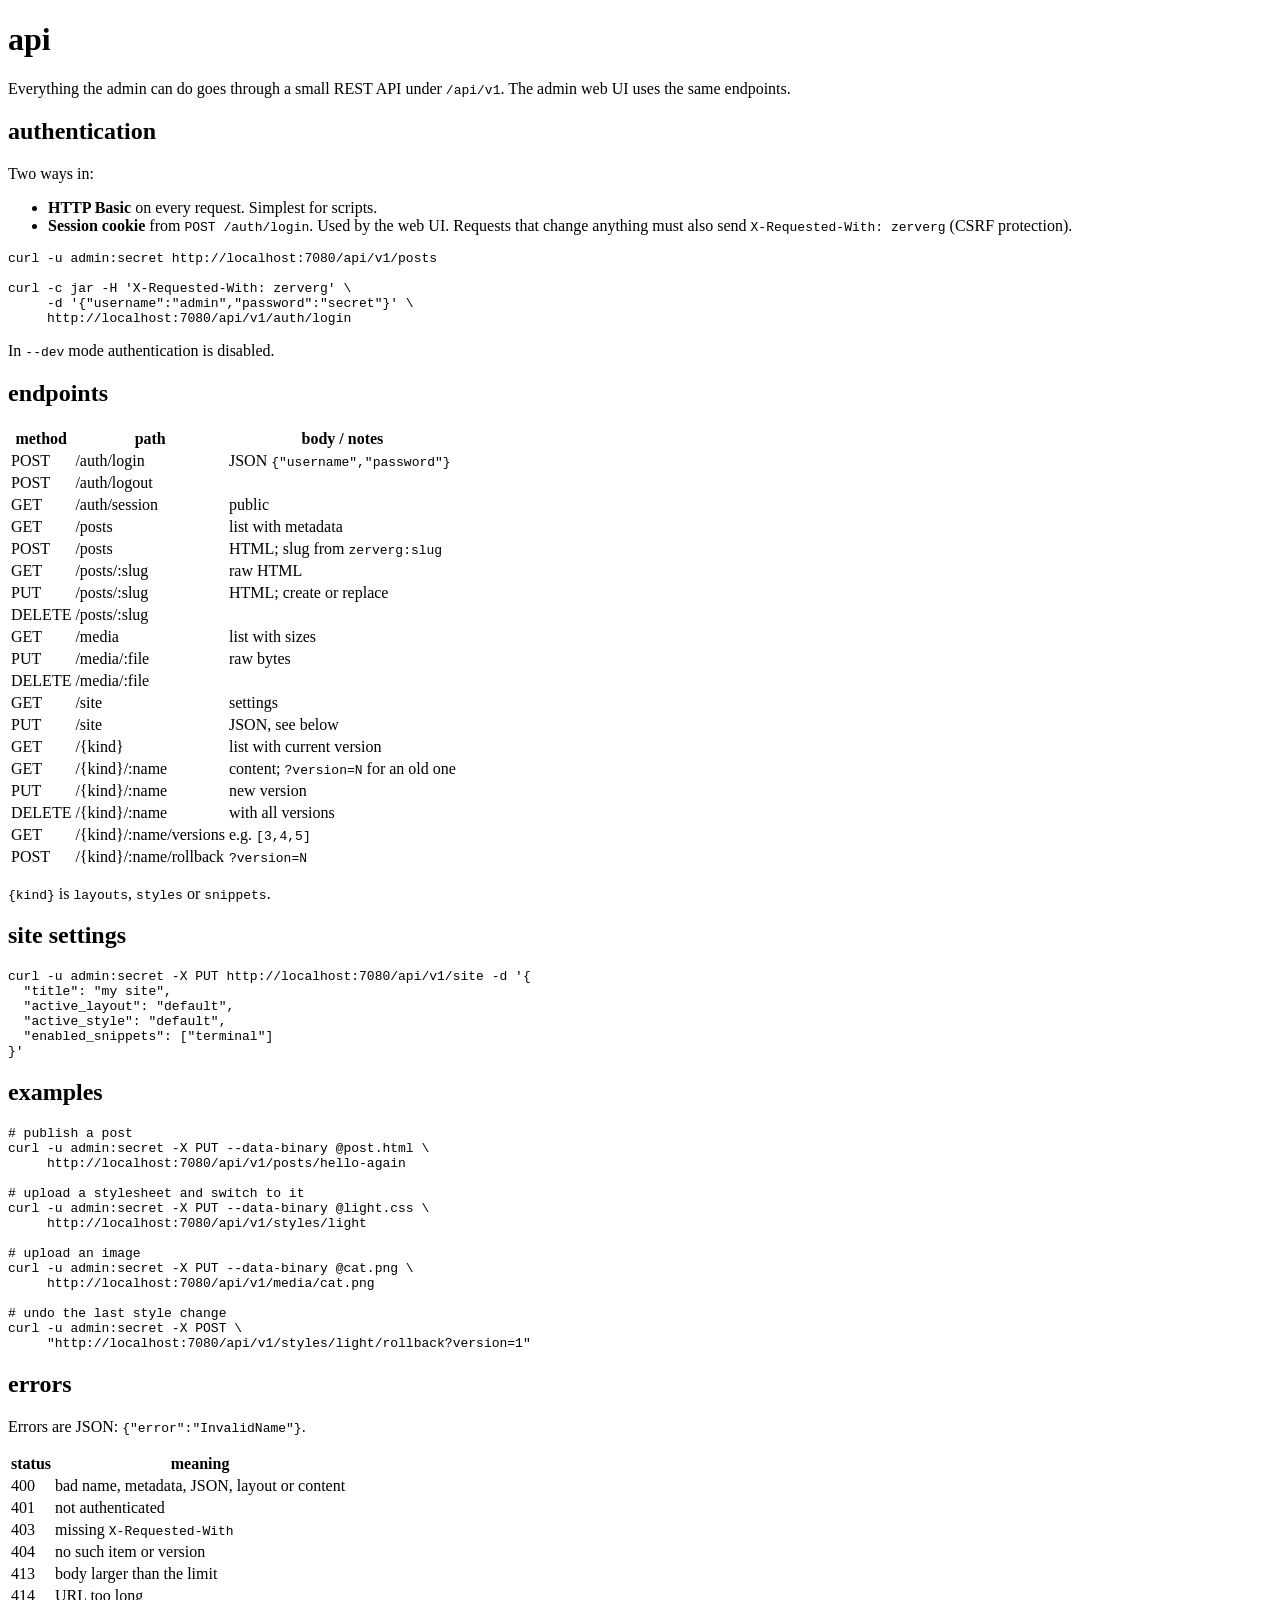
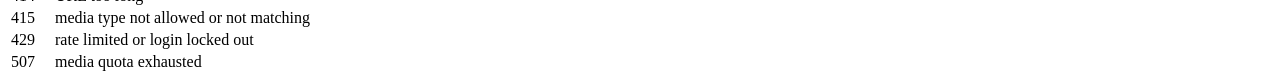
<file: site/posts/api.html>
<!doctype html>
<html>
<head>
<title>api</title>
<meta name="zerverg:kind" content="page">
</head>
<body>

<h1>api</h1>

<p>Everything the admin can do goes through a small REST API under
<code>/api/v1</code>. The admin web UI uses the same endpoints.</p>

<h2>authentication</h2>

<p>Two ways in:</p>

<ul>
  <li><strong>HTTP Basic</strong> on every request. Simplest for scripts.</li>
  <li><strong>Session cookie</strong> from <code>POST /auth/login</code>.
    Used by the web UI. Requests that change anything must also send
    <code>X-Requested-With: zerverg</code> (CSRF protection).</li>
</ul>

<pre><code><span class="prompt"></span>curl -u admin:secret http://localhost:7080/api/v1/posts

<span class="prompt"></span>curl -c jar -H 'X-Requested-With: zerverg' \
     -d '{"username":"admin","password":"secret"}' \
     http://localhost:7080/api/v1/auth/login</code></pre>

<p>In <code>--dev</code> mode authentication is disabled.</p>

<h2>endpoints</h2>

<table>
  <thead><tr><th>method</th><th>path</th><th>body / notes</th></tr></thead>
  <tbody>
    <tr><td>POST</td><td>/auth/login</td>
      <td>JSON <code>{"username","password"}</code></td></tr>
    <tr><td>POST</td><td>/auth/logout</td><td></td></tr>
    <tr><td>GET</td><td>/auth/session</td><td>public</td></tr>

    <tr><td>GET</td><td>/posts</td><td>list with metadata</td></tr>
    <tr><td>POST</td><td>/posts</td><td>HTML; slug from
      <code>zerverg:slug</code></td></tr>
    <tr><td>GET</td><td>/posts/:slug</td><td>raw HTML</td></tr>
    <tr><td>PUT</td><td>/posts/:slug</td><td>HTML; create or replace</td></tr>
    <tr><td>DELETE</td><td>/posts/:slug</td><td></td></tr>

    <tr><td>GET</td><td>/media</td><td>list with sizes</td></tr>
    <tr><td>PUT</td><td>/media/:file</td><td>raw bytes</td></tr>
    <tr><td>DELETE</td><td>/media/:file</td><td></td></tr>

    <tr><td>GET</td><td>/site</td><td>settings</td></tr>
    <tr><td>PUT</td><td>/site</td><td>JSON, see below</td></tr>

    <tr><td>GET</td><td>/{kind}</td><td>list with current version</td></tr>
    <tr><td>GET</td><td>/{kind}/:name</td>
      <td>content; <code>?version=N</code> for an old one</td></tr>
    <tr><td>PUT</td><td>/{kind}/:name</td><td>new version</td></tr>
    <tr><td>DELETE</td><td>/{kind}/:name</td><td>with all versions</td></tr>
    <tr><td>GET</td><td>/{kind}/:name/versions</td><td>e.g.
      <code>[3,4,5]</code></td></tr>
    <tr><td>POST</td><td>/{kind}/:name/rollback</td>
      <td><code>?version=N</code></td></tr>
  </tbody>
</table>

<p><code>{kind}</code> is <code>layouts</code>, <code>styles</code> or
<code>snippets</code>.</p>

<h2>site settings</h2>

<pre><code><span class="prompt"></span>curl -u admin:secret -X PUT http://localhost:7080/api/v1/site -d '{
  "title": "my site",
  "active_layout": "default",
  "active_style": "default",
  "enabled_snippets": ["terminal"]
}'</code></pre>

<h2>examples</h2>

<pre><code># publish a post
<span class="prompt"></span>curl -u admin:secret -X PUT --data-binary @post.html \
     http://localhost:7080/api/v1/posts/hello-again

# upload a stylesheet and switch to it
<span class="prompt"></span>curl -u admin:secret -X PUT --data-binary @light.css \
     http://localhost:7080/api/v1/styles/light

# upload an image
<span class="prompt"></span>curl -u admin:secret -X PUT --data-binary @cat.png \
     http://localhost:7080/api/v1/media/cat.png

# undo the last style change
<span class="prompt"></span>curl -u admin:secret -X POST \
     "http://localhost:7080/api/v1/styles/light/rollback?version=1"</code></pre>

<h2>errors</h2>

<p>Errors are JSON: <code>{"error":"InvalidName"}</code>.</p>

<table>
  <thead><tr><th>status</th><th>meaning</th></tr></thead>
  <tbody>
    <tr><td>400</td><td>bad name, metadata, JSON, layout or content</td></tr>
    <tr><td>401</td><td>not authenticated</td></tr>
    <tr><td>403</td><td>missing <code>X-Requested-With</code></td></tr>
    <tr><td>404</td><td>no such item or version</td></tr>
    <tr><td>413</td><td>body larger than the limit</td></tr>
    <tr><td>414</td><td>URL too long</td></tr>
    <tr><td>415</td><td>media type not allowed or not matching</td></tr>
    <tr><td>429</td><td>rate limited or login locked out</td></tr>
    <tr><td>507</td><td>media quota exhausted</td></tr>
  </tbody>
</table>

</body>
</html>
</file>
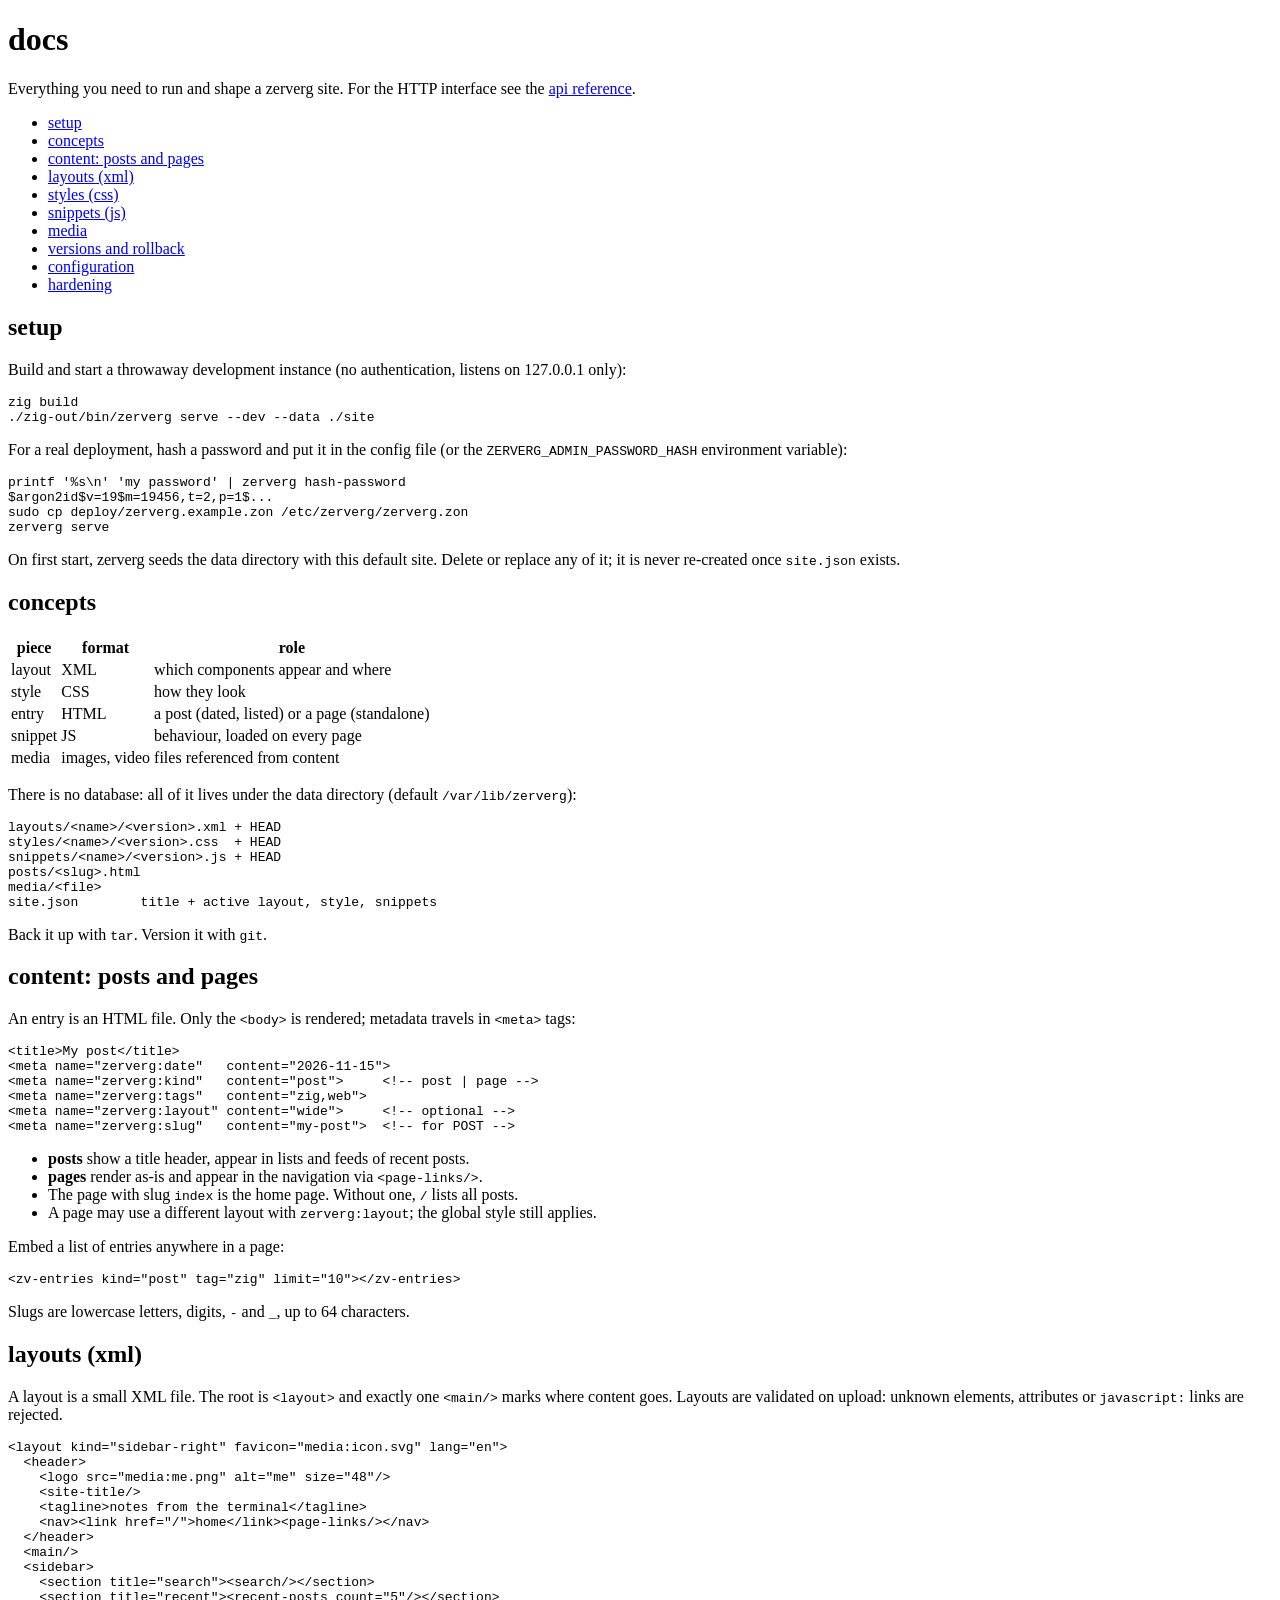
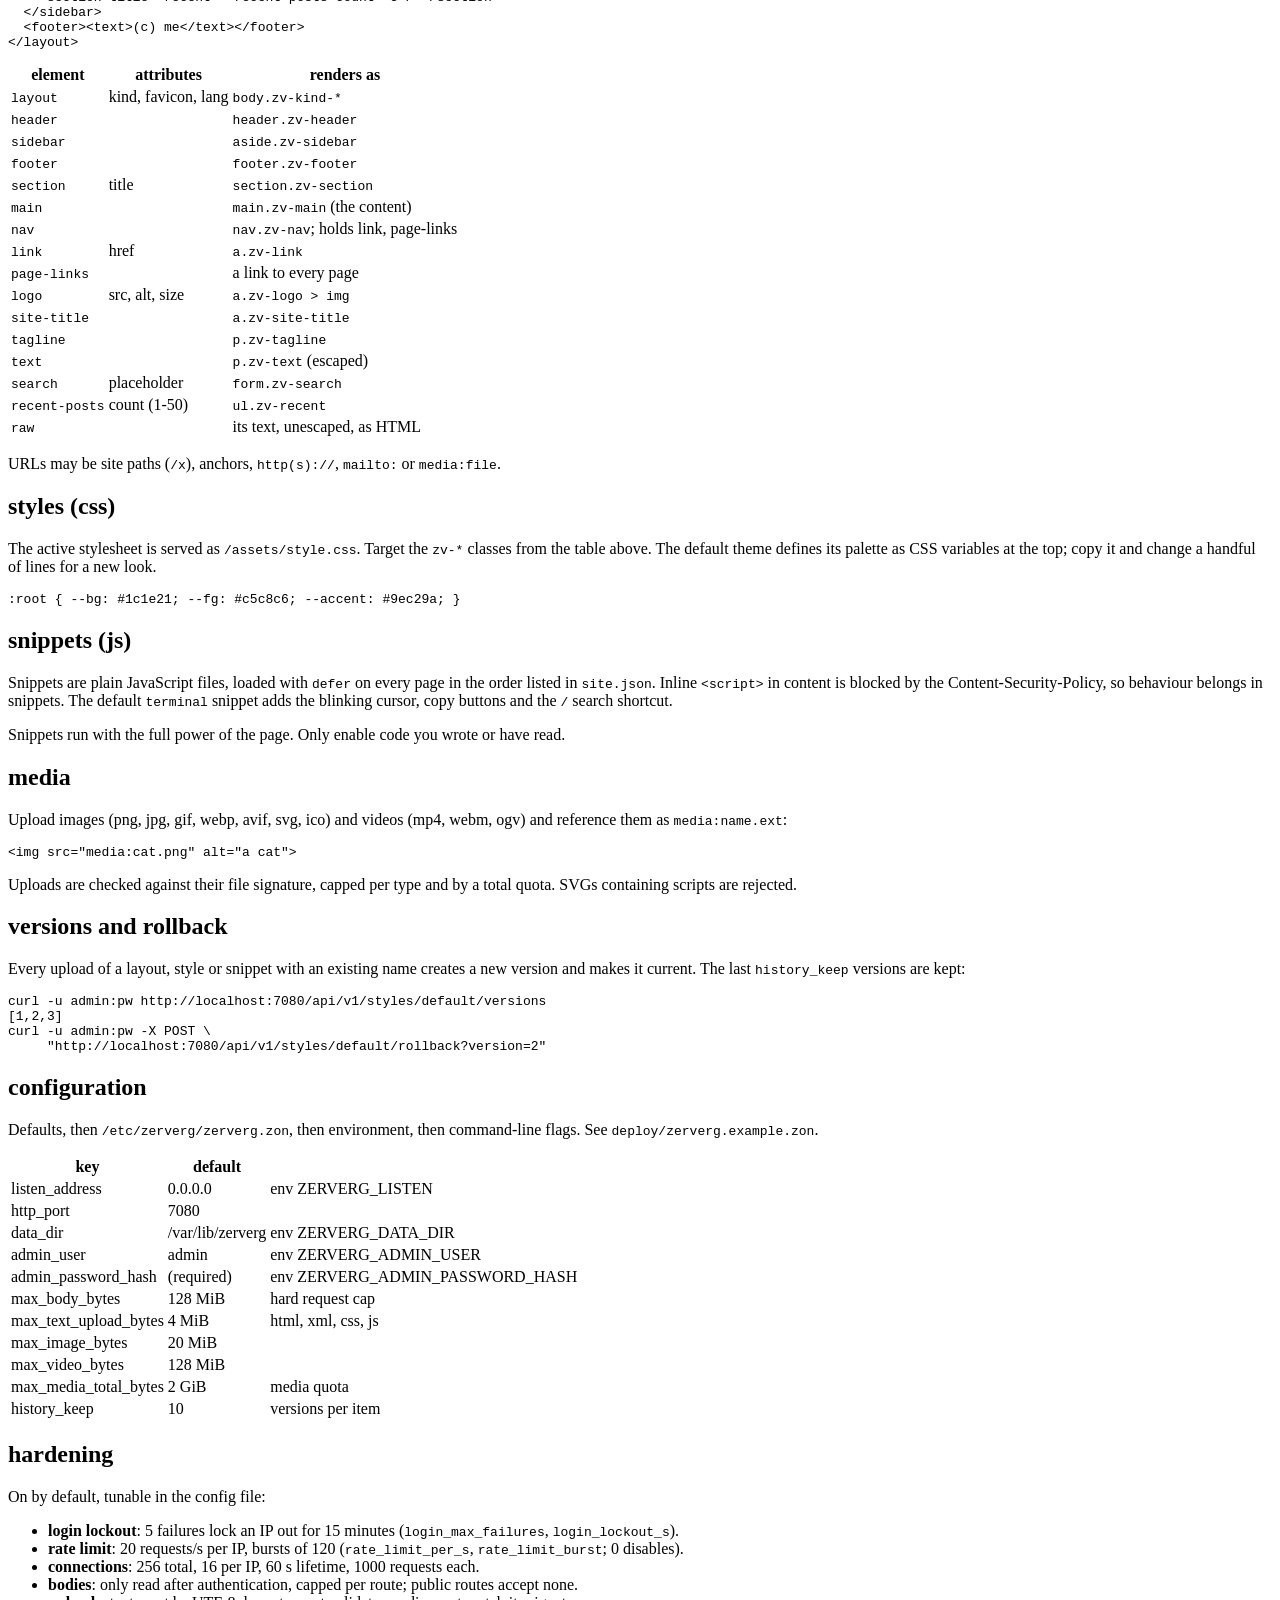
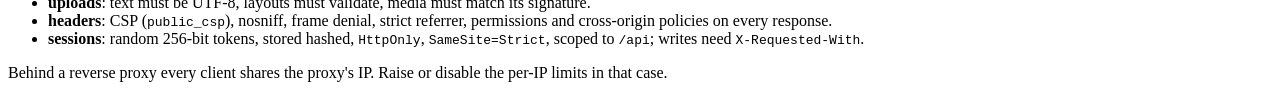
<file: site/posts/docs.html>
<!doctype html>
<html>
<head>
<title>docs</title>
<meta name="zerverg:kind" content="page">
</head>
<body>

<h1>docs</h1>

<p>Everything you need to run and shape a zerverg site. For the HTTP
interface see the <a href="/api">api reference</a>.</p>

<ul>
  <li><a href="#setup">setup</a></li>
  <li><a href="#concepts">concepts</a></li>
  <li><a href="#content">content: posts and pages</a></li>
  <li><a href="#layouts">layouts (xml)</a></li>
  <li><a href="#styles">styles (css)</a></li>
  <li><a href="#snippets">snippets (js)</a></li>
  <li><a href="#media">media</a></li>
  <li><a href="#versions">versions and rollback</a></li>
  <li><a href="#config">configuration</a></li>
  <li><a href="#hardening">hardening</a></li>
</ul>

<h2 id="setup">setup</h2>

<p>Build and start a throwaway development instance (no authentication,
listens on 127.0.0.1 only):</p>

<pre><code><span class="prompt"></span>zig build
<span class="prompt"></span>./zig-out/bin/zerverg serve --dev --data ./site</code></pre>

<p>For a real deployment, hash a password and put it in the config file
(or the <code>ZERVERG_ADMIN_PASSWORD_HASH</code> environment variable):</p>

<pre><code><span class="prompt"></span>printf '%s\n' 'my password' | zerverg hash-password
$argon2id$v=19$m=19456,t=2,p=1$...
<span class="prompt"></span>sudo cp deploy/zerverg.example.zon /etc/zerverg/zerverg.zon
<span class="prompt"></span>zerverg serve</code></pre>

<p>On first start, zerverg seeds the data directory with this default
site. Delete or replace any of it; it is never re-created once
<code>site.json</code> exists.</p>

<h2 id="concepts">concepts</h2>

<table>
  <thead><tr><th>piece</th><th>format</th><th>role</th></tr></thead>
  <tbody>
    <tr><td>layout</td><td>XML</td><td>which components appear and
      where</td></tr>
    <tr><td>style</td><td>CSS</td><td>how they look</td></tr>
    <tr><td>entry</td><td>HTML</td><td>a post (dated, listed) or a page
      (standalone)</td></tr>
    <tr><td>snippet</td><td>JS</td><td>behaviour, loaded on every
      page</td></tr>
    <tr><td>media</td><td>images, video</td><td>files referenced from
      content</td></tr>
  </tbody>
</table>

<p>There is no database: all of it lives under the data directory
(default <code>/var/lib/zerverg</code>):</p>

<pre><code>layouts/&lt;name&gt;/&lt;version&gt;.xml + HEAD
styles/&lt;name&gt;/&lt;version&gt;.css  + HEAD
snippets/&lt;name&gt;/&lt;version&gt;.js + HEAD
posts/&lt;slug&gt;.html
media/&lt;file&gt;
site.json        title + active layout, style, snippets</code></pre>

<p>Back it up with <code>tar</code>. Version it with <code>git</code>.</p>

<h2 id="content">content: posts and pages</h2>

<p>An entry is an HTML file. Only the <code>&lt;body&gt;</code> is
rendered; metadata travels in <code>&lt;meta&gt;</code> tags:</p>

<pre><code>&lt;title&gt;My post&lt;/title&gt;
&lt;meta name="zerverg:date"   content="2026-11-15"&gt;
&lt;meta name="zerverg:kind"   content="post"&gt;     &lt;!-- post | page --&gt;
&lt;meta name="zerverg:tags"   content="zig,web"&gt;
&lt;meta name="zerverg:layout" content="wide"&gt;     &lt;!-- optional --&gt;
&lt;meta name="zerverg:slug"   content="my-post"&gt;  &lt;!-- for POST --&gt;</code></pre>

<ul>
  <li><strong>posts</strong> show a title header, appear in lists and
    feeds of recent posts.</li>
  <li><strong>pages</strong> render as-is and appear in the navigation
    via <code>&lt;page-links/&gt;</code>.</li>
  <li>The page with slug <code>index</code> is the home page. Without
    one, <code>/</code> lists all posts.</li>
  <li>A page may use a different layout with
    <code>zerverg:layout</code>; the global style still applies.</li>
</ul>

<p>Embed a list of entries anywhere in a page:</p>

<pre><code>&lt;zv-entries kind="post" tag="zig" limit="10"&gt;&lt;/zv-entries&gt;</code></pre>

<p>Slugs are lowercase letters, digits, <code>-</code> and
<code>_</code>, up to 64 characters.</p>

<h2 id="layouts">layouts (xml)</h2>

<p>A layout is a small XML file. The root is <code>&lt;layout&gt;</code>
and exactly one <code>&lt;main/&gt;</code> marks where content goes.
Layouts are validated on upload: unknown elements, attributes or
<code>javascript:</code> links are rejected.</p>

<pre><code>&lt;layout kind="sidebar-right" favicon="media:icon.svg" lang="en"&gt;
  &lt;header&gt;
    &lt;logo src="media:me.png" alt="me" size="48"/&gt;
    &lt;site-title/&gt;
    &lt;tagline&gt;notes from the terminal&lt;/tagline&gt;
    &lt;nav&gt;&lt;link href="/"&gt;home&lt;/link&gt;&lt;page-links/&gt;&lt;/nav&gt;
  &lt;/header&gt;
  &lt;main/&gt;
  &lt;sidebar&gt;
    &lt;section title="search"&gt;&lt;search/&gt;&lt;/section&gt;
    &lt;section title="recent"&gt;&lt;recent-posts count="5"/&gt;&lt;/section&gt;
  &lt;/sidebar&gt;
  &lt;footer&gt;&lt;text&gt;(c) me&lt;/text&gt;&lt;/footer&gt;
&lt;/layout&gt;</code></pre>

<table>
  <thead><tr><th>element</th><th>attributes</th><th>renders as</th></tr>
  </thead>
  <tbody>
    <tr><td><code>layout</code></td><td>kind, favicon, lang</td>
      <td><code>body.zv-kind-*</code></td></tr>
    <tr><td><code>header</code></td><td></td>
      <td><code>header.zv-header</code></td></tr>
    <tr><td><code>sidebar</code></td><td></td>
      <td><code>aside.zv-sidebar</code></td></tr>
    <tr><td><code>footer</code></td><td></td>
      <td><code>footer.zv-footer</code></td></tr>
    <tr><td><code>section</code></td><td>title</td>
      <td><code>section.zv-section</code></td></tr>
    <tr><td><code>main</code></td><td></td>
      <td><code>main.zv-main</code> (the content)</td></tr>
    <tr><td><code>nav</code></td><td></td>
      <td><code>nav.zv-nav</code>; holds link, page-links</td></tr>
    <tr><td><code>link</code></td><td>href</td>
      <td><code>a.zv-link</code></td></tr>
    <tr><td><code>page-links</code></td><td></td>
      <td>a link to every page</td></tr>
    <tr><td><code>logo</code></td><td>src, alt, size</td>
      <td><code>a.zv-logo &gt; img</code></td></tr>
    <tr><td><code>site-title</code></td><td></td>
      <td><code>a.zv-site-title</code></td></tr>
    <tr><td><code>tagline</code></td><td></td>
      <td><code>p.zv-tagline</code></td></tr>
    <tr><td><code>text</code></td><td></td>
      <td><code>p.zv-text</code> (escaped)</td></tr>
    <tr><td><code>search</code></td><td>placeholder</td>
      <td><code>form.zv-search</code></td></tr>
    <tr><td><code>recent-posts</code></td><td>count (1-50)</td>
      <td><code>ul.zv-recent</code></td></tr>
    <tr><td><code>raw</code></td><td></td>
      <td>its text, unescaped, as HTML</td></tr>
  </tbody>
</table>

<p>URLs may be site paths (<code>/x</code>), anchors, <code>http(s)://</code>,
<code>mailto:</code> or <code>media:file</code>.</p>

<h2 id="styles">styles (css)</h2>

<p>The active stylesheet is served as <code>/assets/style.css</code>.
Target the <code>zv-*</code> classes from the table above. The default
theme defines its palette as CSS variables at the top; copy it and change
a handful of lines for a new look.</p>

<pre><code>:root { --bg: #1c1e21; --fg: #c5c8c6; --accent: #9ec29a; }</code></pre>

<h2 id="snippets">snippets (js)</h2>

<p>Snippets are plain JavaScript files, loaded with <code>defer</code>
on every page in the order listed in <code>site.json</code>. Inline
<code>&lt;script&gt;</code> in content is blocked by the
Content-Security-Policy, so behaviour belongs in snippets. The default
<code>terminal</code> snippet adds the blinking cursor, copy buttons and
the <kbd>/</kbd> search shortcut.</p>

<p class="note">Snippets run with the full power of the page. Only
enable code you wrote or have read.</p>

<h2 id="media">media</h2>

<p>Upload images (png, jpg, gif, webp, avif, svg, ico) and videos (mp4,
webm, ogv) and reference them as <code>media:name.ext</code>:</p>

<pre><code>&lt;img src="media:cat.png" alt="a cat"&gt;</code></pre>

<p>Uploads are checked against their file signature, capped per type and
by a total quota. SVGs containing scripts are rejected.</p>

<h2 id="versions">versions and rollback</h2>

<p>Every upload of a layout, style or snippet with an existing name
creates a new version and makes it current. The last
<code>history_keep</code> versions are kept:</p>

<pre><code><span class="prompt"></span>curl -u admin:pw http://localhost:7080/api/v1/styles/default/versions
[1,2,3]
<span class="prompt"></span>curl -u admin:pw -X POST \
     "http://localhost:7080/api/v1/styles/default/rollback?version=2"</code></pre>

<h2 id="config">configuration</h2>

<p>Defaults, then <code>/etc/zerverg/zerverg.zon</code>, then environment,
then command-line flags. See <code>deploy/zerverg.example.zon</code>.</p>

<table>
  <thead><tr><th>key</th><th>default</th><th></th></tr></thead>
  <tbody>
    <tr><td>listen_address</td><td>0.0.0.0</td><td>env ZERVERG_LISTEN</td></tr>
    <tr><td>http_port</td><td>7080</td><td></td></tr>
    <tr><td>data_dir</td><td>/var/lib/zerverg</td><td>env ZERVERG_DATA_DIR</td></tr>
    <tr><td>admin_user</td><td>admin</td><td>env ZERVERG_ADMIN_USER</td></tr>
    <tr><td>admin_password_hash</td><td>(required)</td>
      <td>env ZERVERG_ADMIN_PASSWORD_HASH</td></tr>
    <tr><td>max_body_bytes</td><td>128 MiB</td><td>hard request cap</td></tr>
    <tr><td>max_text_upload_bytes</td><td>4 MiB</td><td>html, xml, css, js</td></tr>
    <tr><td>max_image_bytes</td><td>20 MiB</td><td></td></tr>
    <tr><td>max_video_bytes</td><td>128 MiB</td><td></td></tr>
    <tr><td>max_media_total_bytes</td><td>2 GiB</td><td>media quota</td></tr>
    <tr><td>history_keep</td><td>10</td><td>versions per item</td></tr>
  </tbody>
</table>

<h2 id="hardening">hardening</h2>

<p>On by default, tunable in the config file:</p>

<ul>
  <li><strong>login lockout</strong>: 5 failures lock an IP out for 15
    minutes (<code>login_max_failures</code>,
    <code>login_lockout_s</code>).</li>
  <li><strong>rate limit</strong>: 20 requests/s per IP, bursts of 120
    (<code>rate_limit_per_s</code>, <code>rate_limit_burst</code>;
    0 disables).</li>
  <li><strong>connections</strong>: 256 total, 16 per IP, 60 s lifetime,
    1000 requests each.</li>
  <li><strong>bodies</strong>: only read after authentication, capped per
    route; public routes accept none.</li>
  <li><strong>uploads</strong>: text must be UTF-8, layouts must
    validate, media must match its signature.</li>
  <li><strong>headers</strong>: CSP (<code>public_csp</code>),
    nosniff, frame denial, strict referrer, permissions and
    cross-origin policies on every response.</li>
  <li><strong>sessions</strong>: random 256-bit tokens, stored hashed,
    <code>HttpOnly</code>, <code>SameSite=Strict</code>, scoped to
    <code>/api</code>; writes need <code>X-Requested-With</code>.</li>
</ul>

<p class="note">Behind a reverse proxy every client shares the proxy's
IP. Raise or disable the per-IP limits in that case.</p>

</body>
</html>
</file>
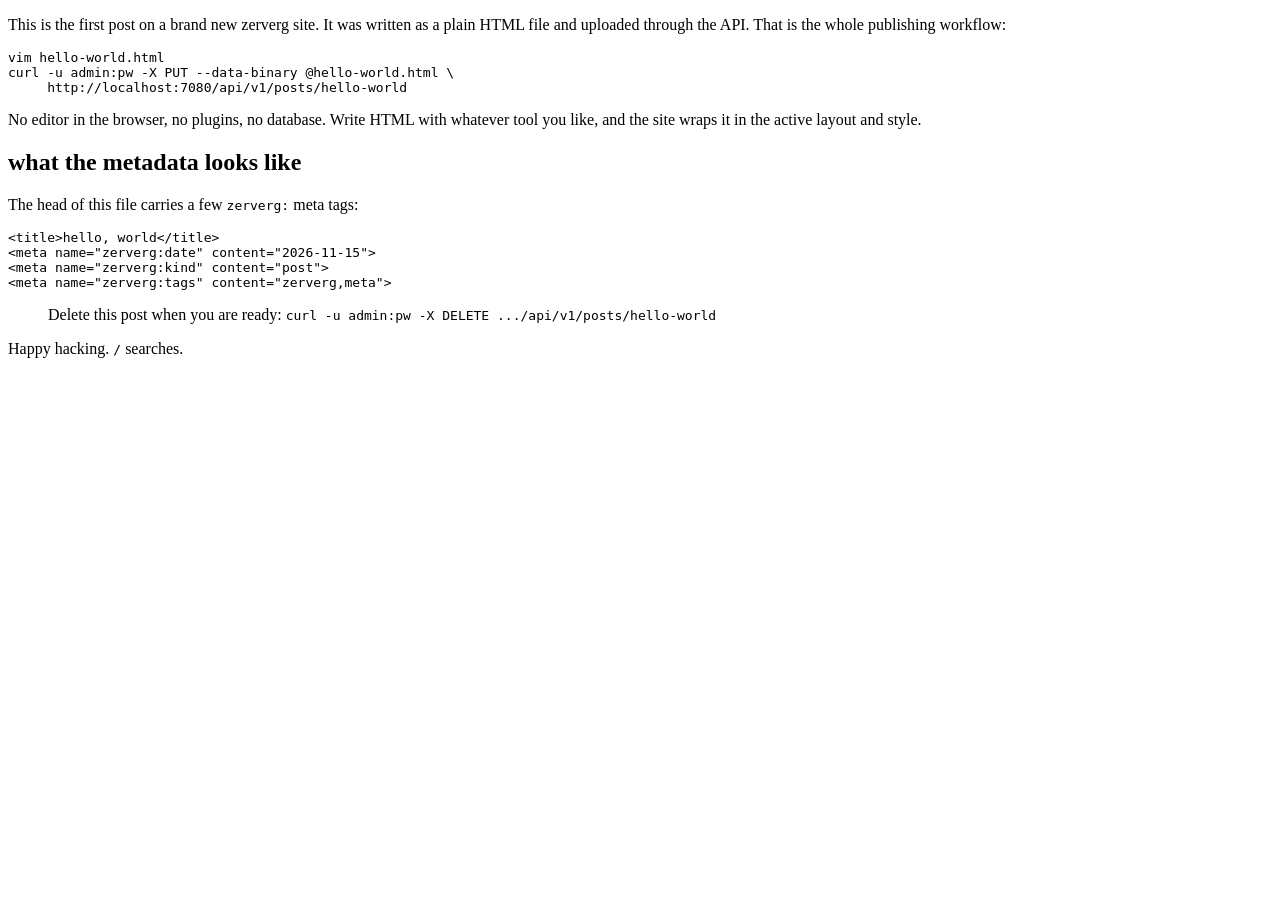
<file: site/posts/hello-world.html>
<!doctype html>
<html>
<head>
<title>hello, world</title>
<meta name="zerverg:date" content="2026-11-15">
<meta name="zerverg:kind" content="post">
<meta name="zerverg:tags" content="zerverg,meta">
</head>
<body>

<p>This is the first post on a brand new zerverg site. It was written as
a plain HTML file and uploaded through the API. That is the whole
publishing workflow:</p>

<pre><code><span class="prompt"></span>vim hello-world.html
<span class="prompt"></span>curl -u admin:pw -X PUT --data-binary @hello-world.html \
     http://localhost:7080/api/v1/posts/hello-world</code></pre>

<p>No editor in the browser, no plugins, no database. Write HTML with
whatever tool you like, and the site wraps it in the active layout and
style.</p>

<h2>what the metadata looks like</h2>

<p>The head of this file carries a few <code>zerverg:</code> meta tags:</p>

<pre><code>&lt;title&gt;hello, world&lt;/title&gt;
&lt;meta name="zerverg:date" content="2026-11-15"&gt;
&lt;meta name="zerverg:kind" content="post"&gt;
&lt;meta name="zerverg:tags" content="zerverg,meta"&gt;</code></pre>

<blockquote>Delete this post when you are ready:
<code>curl -u admin:pw -X DELETE .../api/v1/posts/hello-world</code></blockquote>

<p>Happy hacking. <kbd>/</kbd> searches.</p>

</body>
</html>
</file>
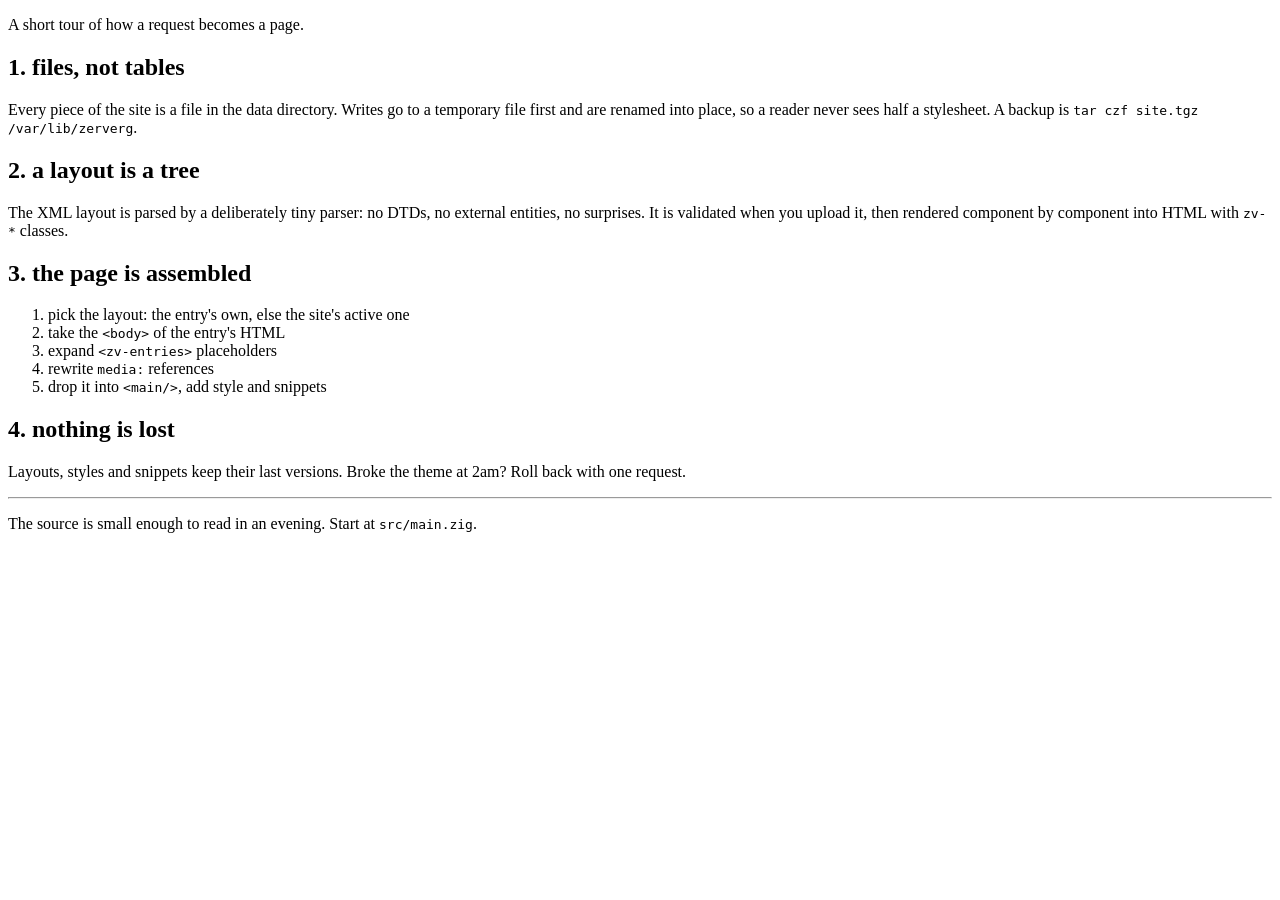
<file: site/posts/under-the-hood.html>
<!doctype html>
<html>
<head>
<title>under the hood</title>
<meta name="zerverg:date" content="2026-11-14">
<meta name="zerverg:kind" content="post">
<meta name="zerverg:tags" content="zerverg,internals">
</head>
<body>

<p>A short tour of how a request becomes a page.</p>

<h2>1. files, not tables</h2>

<p>Every piece of the site is a file in the data directory. Writes go to
a temporary file first and are renamed into place, so a reader never
sees half a stylesheet. A backup is <code>tar czf site.tgz
/var/lib/zerverg</code>.</p>

<h2>2. a layout is a tree</h2>

<p>The XML layout is parsed by a deliberately tiny parser: no DTDs, no
external entities, no surprises. It is validated when you upload it,
then rendered component by component into HTML with <code>zv-*</code>
classes.</p>

<h2>3. the page is assembled</h2>

<ol>
  <li>pick the layout: the entry's own, else the site's active one</li>
  <li>take the <code>&lt;body&gt;</code> of the entry's HTML</li>
  <li>expand <code>&lt;zv-entries&gt;</code> placeholders</li>
  <li>rewrite <code>media:</code> references</li>
  <li>drop it into <code>&lt;main/&gt;</code>, add style and snippets</li>
</ol>

<h2>4. nothing is lost</h2>

<p>Layouts, styles and snippets keep their last versions. Broke the
theme at 2am? Roll back with one request.</p>

<hr>

<p>The source is small enough to read in an evening. Start at
<code>src/main.zig</code>.</p>

</body>
</html>
</file>
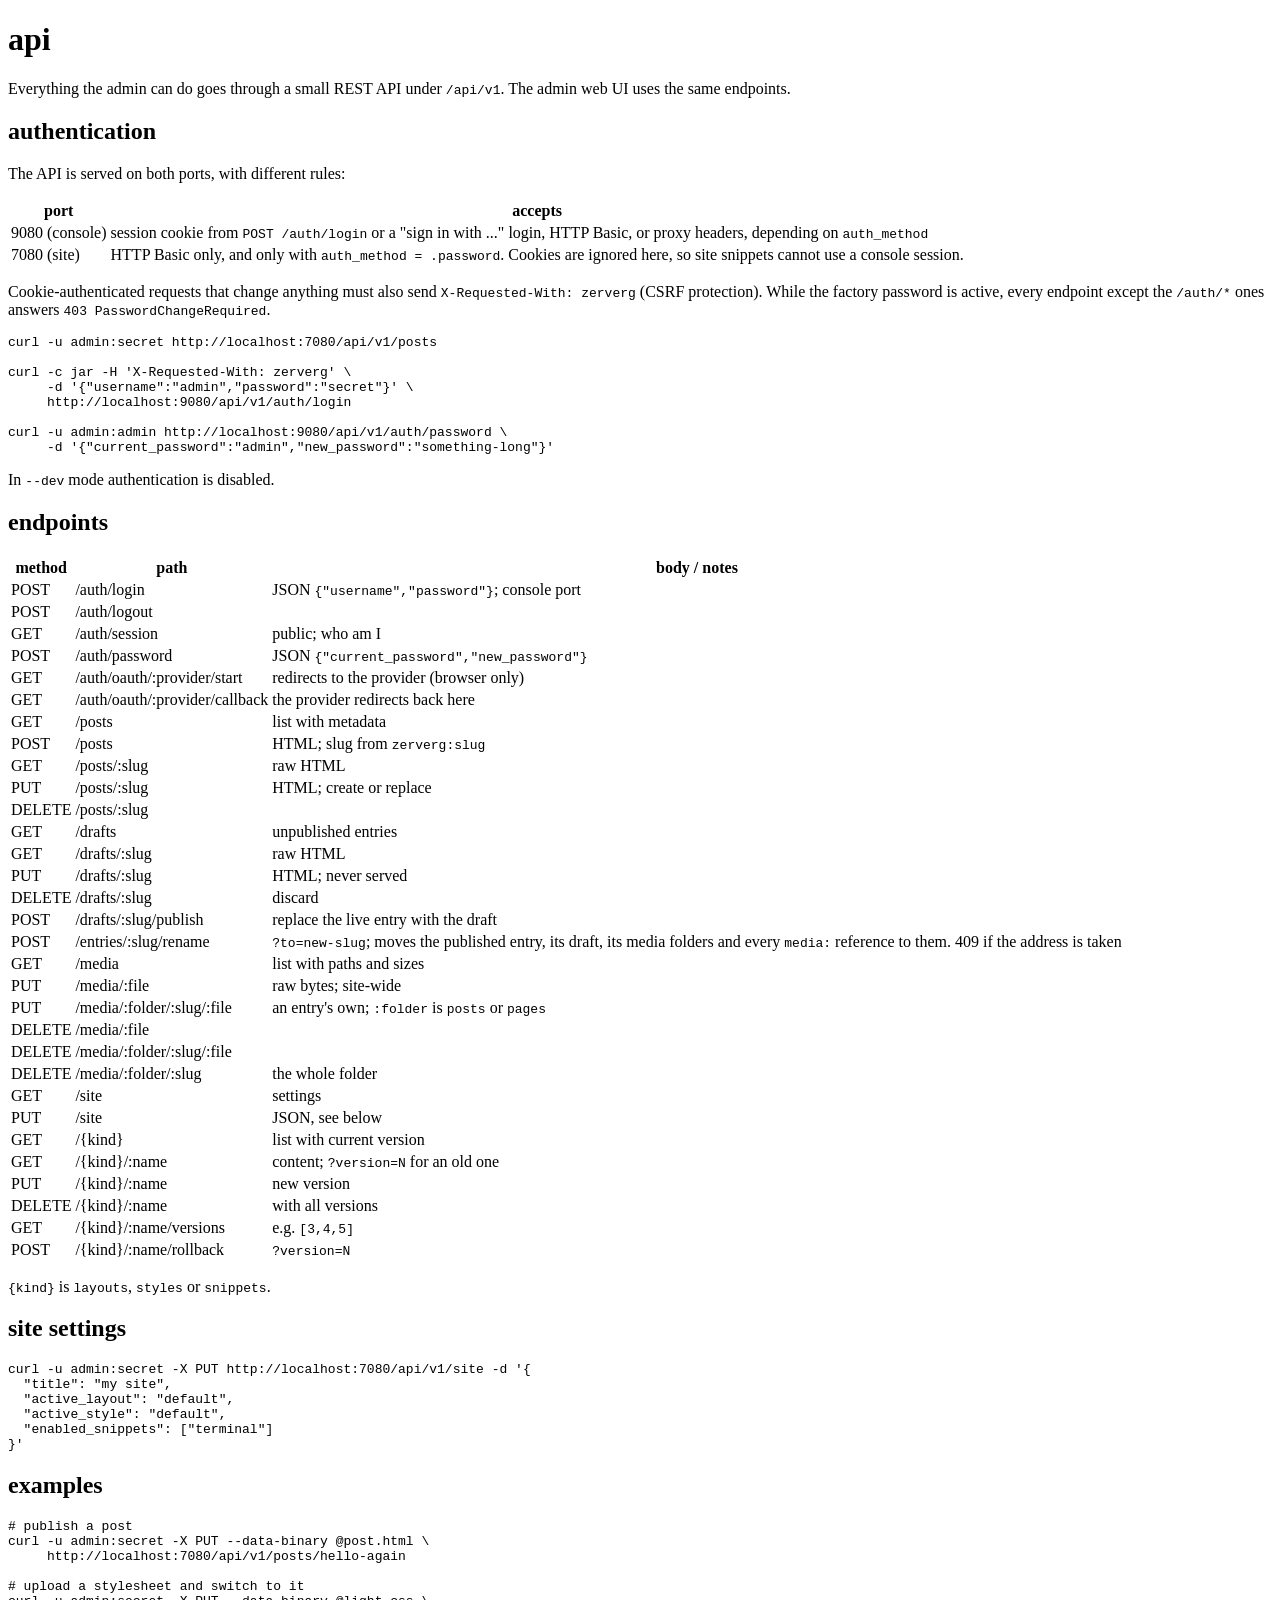
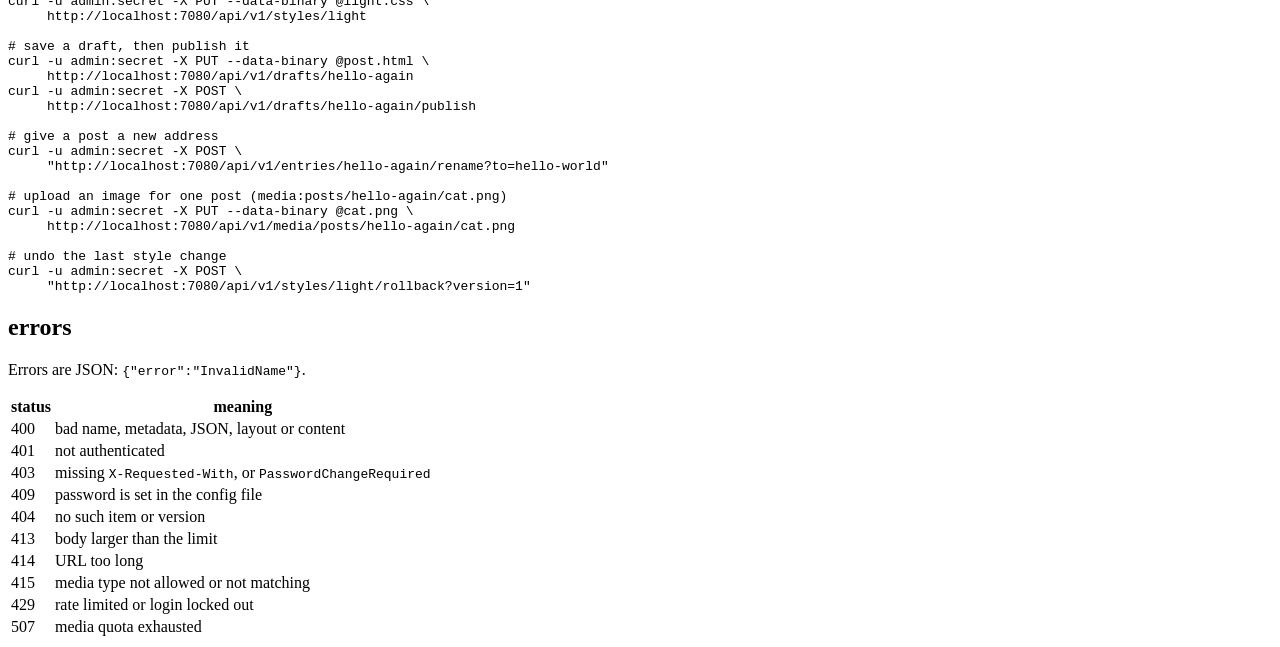
<file: src/defaults/posts/api.html>
<!doctype html>
<html>
<head>
<title>api</title>
<meta name="zerverg:kind" content="page">
</head>
<body>

<h1>api</h1>

<p>Everything the admin can do goes through a small REST API under
<code>/api/v1</code>. The admin web UI uses the same endpoints.</p>

<h2>authentication</h2>

<p>The API is served on both ports, with different rules:</p>

<table>
  <thead><tr><th>port</th><th>accepts</th></tr></thead>
  <tbody>
    <tr><td>9080 (console)</td><td>session cookie from
      <code>POST /auth/login</code> or a "sign in with ..." login, HTTP
      Basic, or proxy headers,
      depending on <code>auth_method</code></td></tr>
    <tr><td>7080 (site)</td><td>HTTP Basic only, and only with
      <code>auth_method = .password</code>. Cookies are ignored here, so
      site snippets cannot use a console session.</td></tr>
  </tbody>
</table>

<p>Cookie-authenticated requests that change anything must also send
<code>X-Requested-With: zerverg</code> (CSRF protection). While the
factory password is active, every endpoint except the
<code>/auth/*</code> ones answers <code>403 PasswordChangeRequired</code>.</p>

<pre><code><span class="prompt"></span>curl -u admin:secret http://localhost:7080/api/v1/posts

<span class="prompt"></span>curl -c jar -H 'X-Requested-With: zerverg' \
     -d '{"username":"admin","password":"secret"}' \
     http://localhost:9080/api/v1/auth/login

<span class="prompt"></span>curl -u admin:admin http://localhost:9080/api/v1/auth/password \
     -d '{"current_password":"admin","new_password":"something-long"}'</code></pre>

<p>In <code>--dev</code> mode authentication is disabled.</p>

<h2>endpoints</h2>

<table>
  <thead><tr><th>method</th><th>path</th><th>body / notes</th></tr></thead>
  <tbody>
    <tr><td>POST</td><td>/auth/login</td>
      <td>JSON <code>{"username","password"}</code>; console port</td></tr>
    <tr><td>POST</td><td>/auth/logout</td><td></td></tr>
    <tr><td>GET</td><td>/auth/session</td><td>public; who am I</td></tr>
    <tr><td>POST</td><td>/auth/password</td><td>JSON
      <code>{"current_password","new_password"}</code></td></tr>
    <tr><td>GET</td><td>/auth/oauth/:provider/start</td><td>redirects
      to the provider (browser only)</td></tr>
    <tr><td>GET</td><td>/auth/oauth/:provider/callback</td><td>the
      provider redirects back here</td></tr>

    <tr><td>GET</td><td>/posts</td><td>list with metadata</td></tr>
    <tr><td>POST</td><td>/posts</td><td>HTML; slug from
      <code>zerverg:slug</code></td></tr>
    <tr><td>GET</td><td>/posts/:slug</td><td>raw HTML</td></tr>
    <tr><td>PUT</td><td>/posts/:slug</td><td>HTML; create or replace</td></tr>
    <tr><td>DELETE</td><td>/posts/:slug</td><td></td></tr>

    <tr><td>GET</td><td>/drafts</td><td>unpublished entries</td></tr>
    <tr><td>GET</td><td>/drafts/:slug</td><td>raw HTML</td></tr>
    <tr><td>PUT</td><td>/drafts/:slug</td><td>HTML; never served</td></tr>
    <tr><td>DELETE</td><td>/drafts/:slug</td><td>discard</td></tr>
    <tr><td>POST</td><td>/drafts/:slug/publish</td><td>replace the live
      entry with the draft</td></tr>
    <tr><td>POST</td><td>/entries/:slug/rename</td><td><code>?to=new-slug</code>;
      moves the published entry, its draft, its media folders and every
      <code>media:</code> reference to them. 409 if the address is
      taken</td></tr>

    <tr><td>GET</td><td>/media</td><td>list with paths and sizes</td></tr>
    <tr><td>PUT</td><td>/media/:file</td><td>raw bytes; site-wide</td></tr>
    <tr><td>PUT</td><td>/media/:folder/:slug/:file</td><td>an entry's
      own; <code>:folder</code> is <code>posts</code> or
      <code>pages</code></td></tr>
    <tr><td>DELETE</td><td>/media/:file</td><td></td></tr>
    <tr><td>DELETE</td><td>/media/:folder/:slug/:file</td><td></td></tr>
    <tr><td>DELETE</td><td>/media/:folder/:slug</td><td>the whole
      folder</td></tr>

    <tr><td>GET</td><td>/site</td><td>settings</td></tr>
    <tr><td>PUT</td><td>/site</td><td>JSON, see below</td></tr>

    <tr><td>GET</td><td>/{kind}</td><td>list with current version</td></tr>
    <tr><td>GET</td><td>/{kind}/:name</td>
      <td>content; <code>?version=N</code> for an old one</td></tr>
    <tr><td>PUT</td><td>/{kind}/:name</td><td>new version</td></tr>
    <tr><td>DELETE</td><td>/{kind}/:name</td><td>with all versions</td></tr>
    <tr><td>GET</td><td>/{kind}/:name/versions</td><td>e.g.
      <code>[3,4,5]</code></td></tr>
    <tr><td>POST</td><td>/{kind}/:name/rollback</td>
      <td><code>?version=N</code></td></tr>
  </tbody>
</table>

<p><code>{kind}</code> is <code>layouts</code>, <code>styles</code> or
<code>snippets</code>.</p>

<h2>site settings</h2>

<pre><code><span class="prompt"></span>curl -u admin:secret -X PUT http://localhost:7080/api/v1/site -d '{
  "title": "my site",
  "active_layout": "default",
  "active_style": "default",
  "enabled_snippets": ["terminal"]
}'</code></pre>

<h2>examples</h2>

<pre><code># publish a post
<span class="prompt"></span>curl -u admin:secret -X PUT --data-binary @post.html \
     http://localhost:7080/api/v1/posts/hello-again

# upload a stylesheet and switch to it
<span class="prompt"></span>curl -u admin:secret -X PUT --data-binary @light.css \
     http://localhost:7080/api/v1/styles/light

# save a draft, then publish it
<span class="prompt"></span>curl -u admin:secret -X PUT --data-binary @post.html \
     http://localhost:7080/api/v1/drafts/hello-again
<span class="prompt"></span>curl -u admin:secret -X POST \
     http://localhost:7080/api/v1/drafts/hello-again/publish

# give a post a new address
<span class="prompt"></span>curl -u admin:secret -X POST \
     "http://localhost:7080/api/v1/entries/hello-again/rename?to=hello-world"

# upload an image for one post (media:posts/hello-again/cat.png)
<span class="prompt"></span>curl -u admin:secret -X PUT --data-binary @cat.png \
     http://localhost:7080/api/v1/media/posts/hello-again/cat.png

# undo the last style change
<span class="prompt"></span>curl -u admin:secret -X POST \
     "http://localhost:7080/api/v1/styles/light/rollback?version=1"</code></pre>

<h2>errors</h2>

<p>Errors are JSON: <code>{"error":"InvalidName"}</code>.</p>

<table>
  <thead><tr><th>status</th><th>meaning</th></tr></thead>
  <tbody>
    <tr><td>400</td><td>bad name, metadata, JSON, layout or content</td></tr>
    <tr><td>401</td><td>not authenticated</td></tr>
    <tr><td>403</td><td>missing <code>X-Requested-With</code>, or
      <code>PasswordChangeRequired</code></td></tr>
    <tr><td>409</td><td>password is set in the config file</td></tr>
    <tr><td>404</td><td>no such item or version</td></tr>
    <tr><td>413</td><td>body larger than the limit</td></tr>
    <tr><td>414</td><td>URL too long</td></tr>
    <tr><td>415</td><td>media type not allowed or not matching</td></tr>
    <tr><td>429</td><td>rate limited or login locked out</td></tr>
    <tr><td>507</td><td>media quota exhausted</td></tr>
  </tbody>
</table>

</body>
</html>
</file>
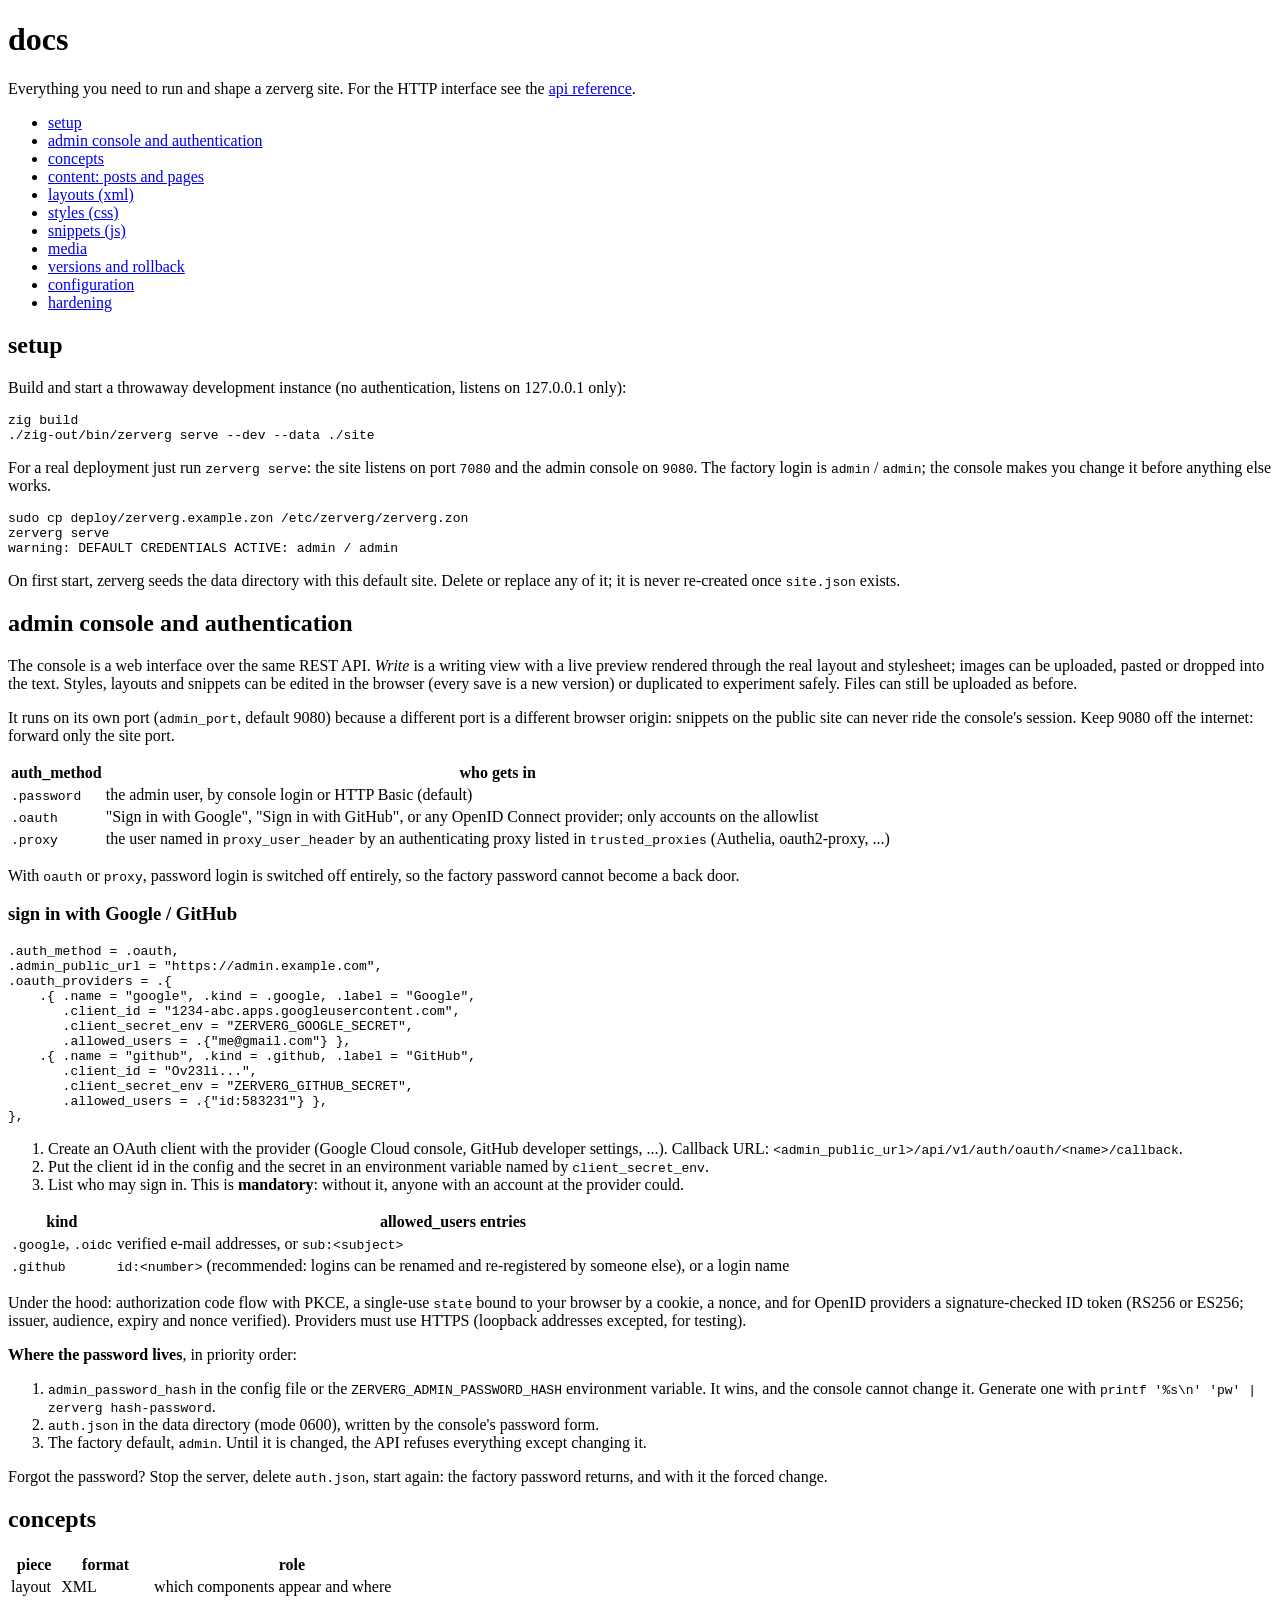
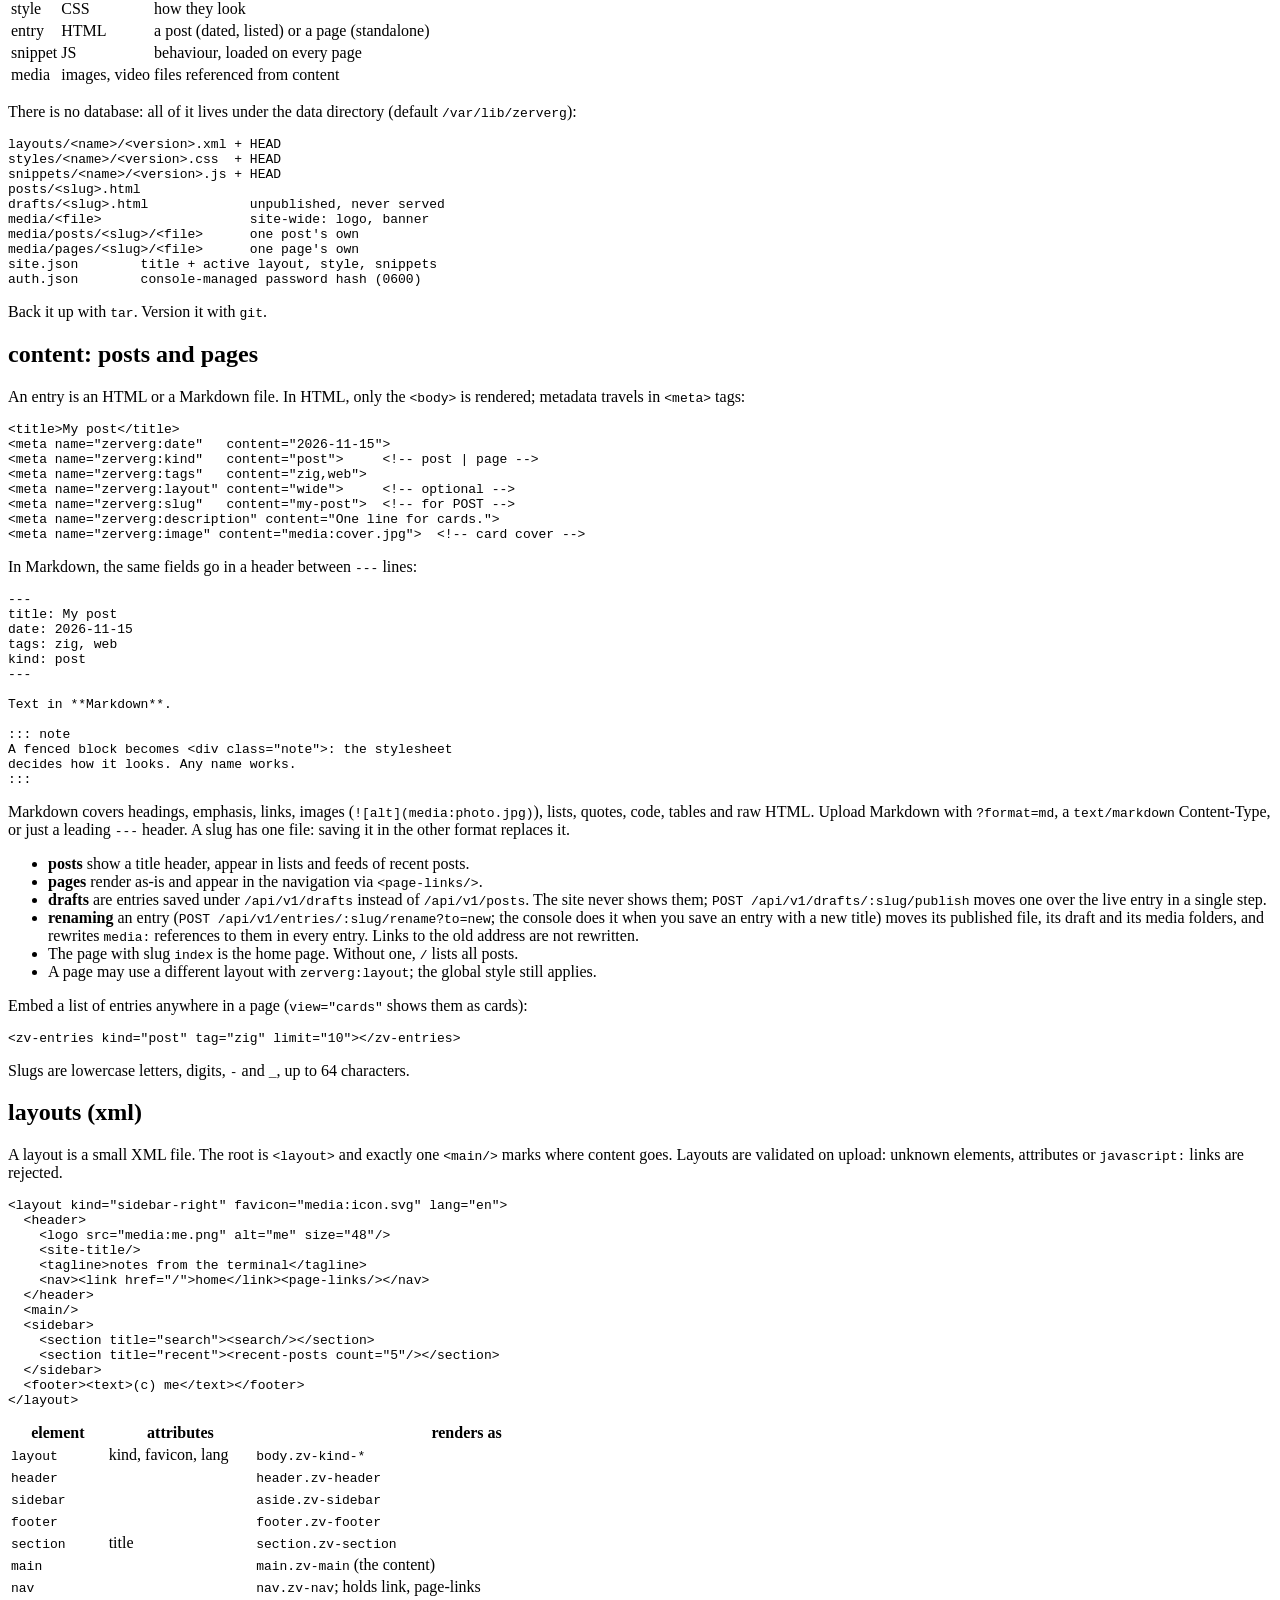
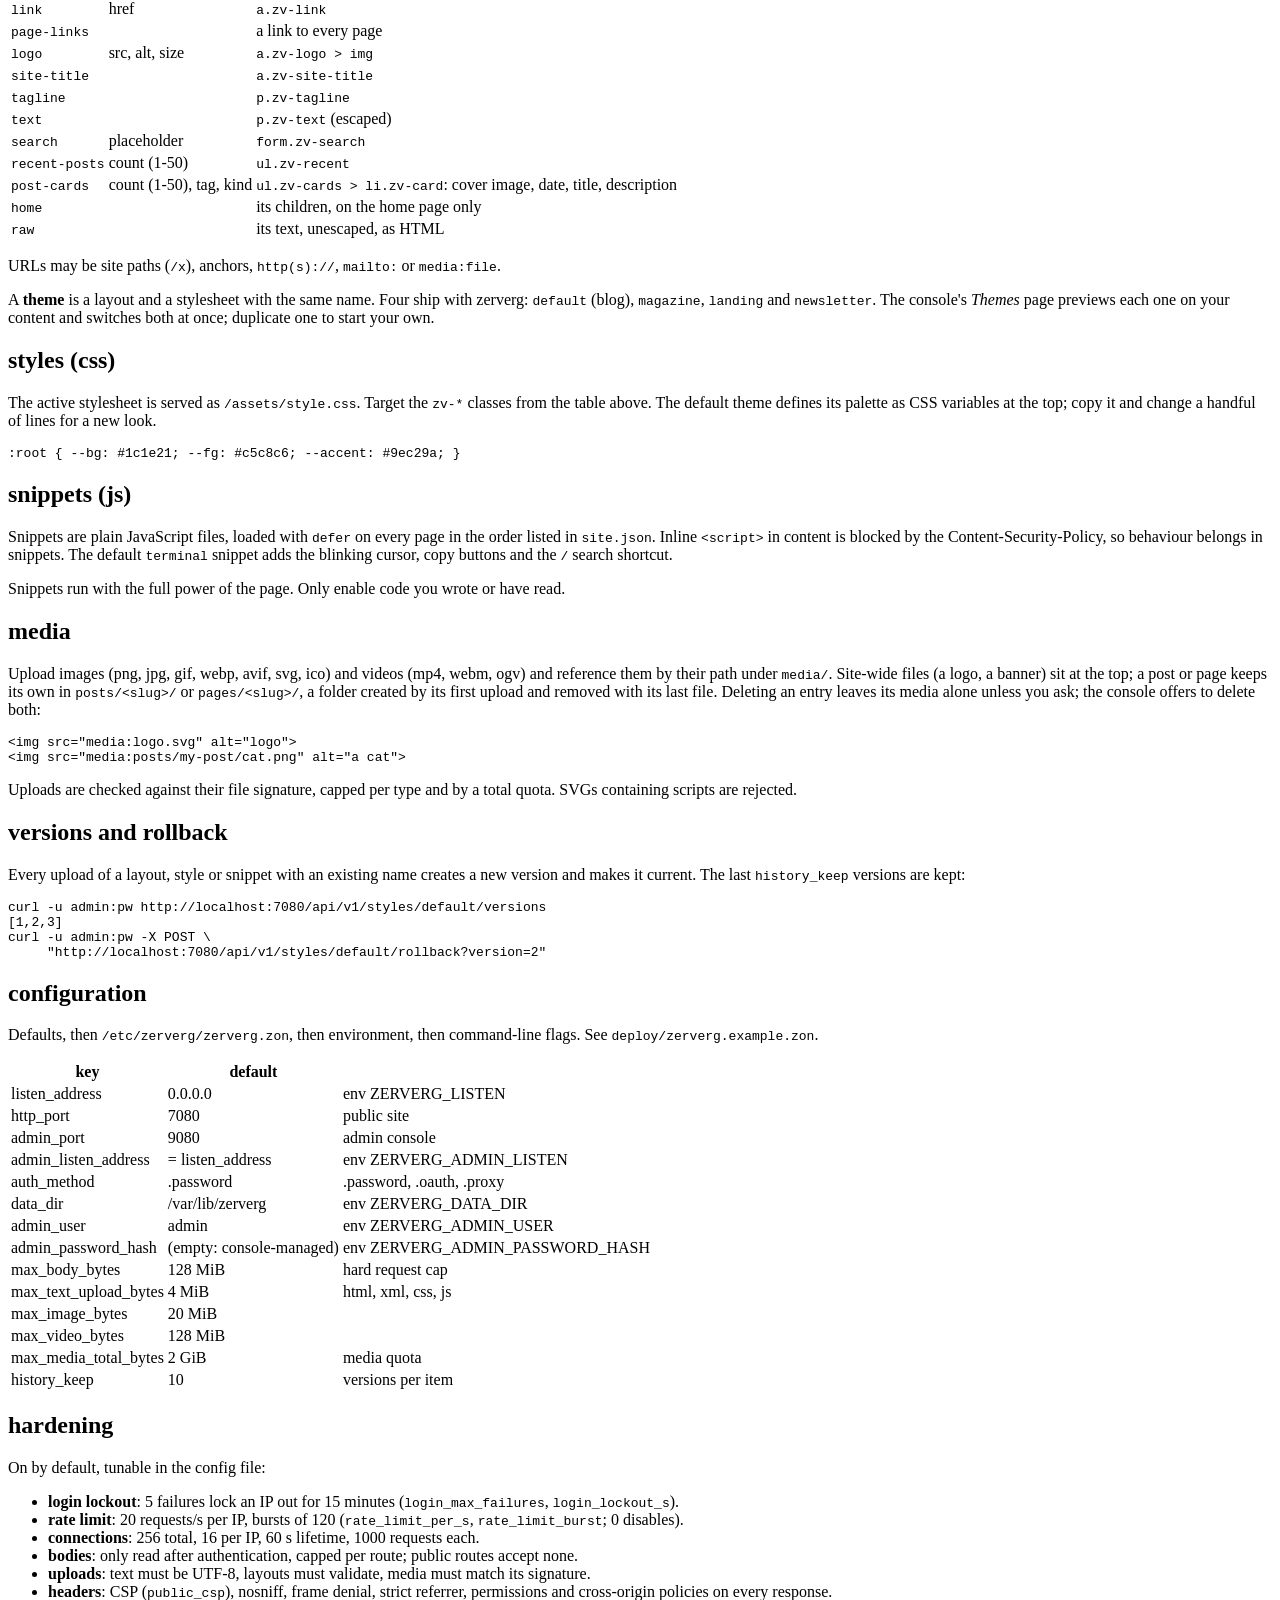
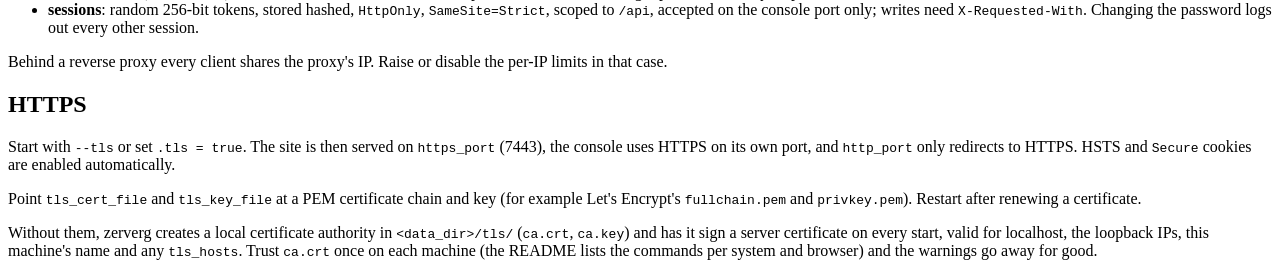
<file: src/defaults/posts/docs.html>
<!doctype html>
<html>
<head>
<title>docs</title>
<meta name="zerverg:kind" content="page">
</head>
<body>

<h1>docs</h1>

<p>Everything you need to run and shape a zerverg site. For the HTTP
interface see the <a href="/api">api reference</a>.</p>

<ul>
  <li><a href="#setup">setup</a></li>
  <li><a href="#console">admin console and authentication</a></li>
  <li><a href="#concepts">concepts</a></li>
  <li><a href="#content">content: posts and pages</a></li>
  <li><a href="#layouts">layouts (xml)</a></li>
  <li><a href="#styles">styles (css)</a></li>
  <li><a href="#snippets">snippets (js)</a></li>
  <li><a href="#media">media</a></li>
  <li><a href="#versions">versions and rollback</a></li>
  <li><a href="#config">configuration</a></li>
  <li><a href="#hardening">hardening</a></li>
</ul>

<h2 id="setup">setup</h2>

<p>Build and start a throwaway development instance (no authentication,
listens on 127.0.0.1 only):</p>

<pre><code><span class="prompt"></span>zig build
<span class="prompt"></span>./zig-out/bin/zerverg serve --dev --data ./site</code></pre>

<p>For a real deployment just run <code>zerverg serve</code>: the site
listens on port <code>7080</code> and the admin console on
<code>9080</code>. The factory login is <code>admin</code> /
<code>admin</code>; the console makes you change it before anything
else works.</p>

<pre><code><span class="prompt"></span>sudo cp deploy/zerverg.example.zon /etc/zerverg/zerverg.zon
<span class="prompt"></span>zerverg serve
warning: DEFAULT CREDENTIALS ACTIVE: admin / admin</code></pre>

<p>On first start, zerverg seeds the data directory with this default
site. Delete or replace any of it; it is never re-created once
<code>site.json</code> exists.</p>

<h2 id="console">admin console and authentication</h2>

<p>The console is a web interface over the same REST API. <em>Write</em>
is a writing view with a live preview rendered through the real layout
and stylesheet; images can be uploaded, pasted or dropped into the text.
Styles, layouts and snippets can be edited in the browser (every save is
a new version) or duplicated to experiment safely. Files can still be
uploaded as before.</p>

<p>It runs on its own port (<code>admin_port</code>, default 9080)
because a different port is a different browser origin: snippets on the
public site can never ride the console's session. Keep 9080 off the
internet: forward only the site port.</p>

<table>
  <thead><tr><th>auth_method</th><th>who gets in</th></tr></thead>
  <tbody>
    <tr><td><code>.password</code></td><td>the admin user, by console
      login or HTTP Basic (default)</td></tr>
    <tr><td><code>.oauth</code></td><td>"Sign in with Google", "Sign in
      with GitHub", or any OpenID Connect provider; only accounts on the
      allowlist</td></tr>
    <tr><td><code>.proxy</code></td><td>the user named in
      <code>proxy_user_header</code> by an authenticating proxy listed in
      <code>trusted_proxies</code> (Authelia, oauth2-proxy, ...)</td></tr>
  </tbody>
</table>

<p>With <code>oauth</code> or <code>proxy</code>, password login is
switched off entirely, so the factory password cannot become a back
door.</p>

<h3>sign in with Google / GitHub</h3>

<pre><code>.auth_method = .oauth,
.admin_public_url = "https://admin.example.com",
.oauth_providers = .{
    .{ .name = "google", .kind = .google, .label = "Google",
       .client_id = "1234-abc.apps.googleusercontent.com",
       .client_secret_env = "ZERVERG_GOOGLE_SECRET",
       .allowed_users = .{"me@gmail.com"} },
    .{ .name = "github", .kind = .github, .label = "GitHub",
       .client_id = "Ov23li...",
       .client_secret_env = "ZERVERG_GITHUB_SECRET",
       .allowed_users = .{"id:583231"} },
},</code></pre>

<ol>
  <li>Create an OAuth client with the provider (Google Cloud console,
    GitHub developer settings, ...). Callback URL:
    <code>&lt;admin_public_url&gt;/api/v1/auth/oauth/&lt;name&gt;/callback</code>.</li>
  <li>Put the client id in the config and the secret in an environment
    variable named by <code>client_secret_env</code>.</li>
  <li>List who may sign in. This is <strong>mandatory</strong>: without
    it, anyone with an account at the provider could.</li>
</ol>

<table>
  <thead><tr><th>kind</th><th>allowed_users entries</th></tr></thead>
  <tbody>
    <tr><td><code>.google</code>, <code>.oidc</code></td><td>verified
      e-mail addresses, or <code>sub:&lt;subject&gt;</code></td></tr>
    <tr><td><code>.github</code></td><td><code>id:&lt;number&gt;</code>
      (recommended: logins can be renamed and re-registered by someone
      else), or a login name</td></tr>
  </tbody>
</table>

<p>Under the hood: authorization code flow with PKCE, a single-use
<code>state</code> bound to your browser by a cookie, a nonce, and for
OpenID providers a signature-checked ID token (RS256 or ES256; issuer,
audience, expiry and nonce verified). Providers must use HTTPS
(loopback addresses excepted, for testing).</p>

<p><strong>Where the password lives</strong>, in priority order:</p>

<ol>
  <li><code>admin_password_hash</code> in the config file or the
    <code>ZERVERG_ADMIN_PASSWORD_HASH</code> environment variable. It
    wins, and the console cannot change it. Generate one with
    <code>printf '%s\n' 'pw' | zerverg hash-password</code>.</li>
  <li><code>auth.json</code> in the data directory (mode 0600), written
    by the console's password form.</li>
  <li>The factory default, <code>admin</code>. Until it is changed, the
    API refuses everything except changing it.</li>
</ol>

<p>Forgot the password? Stop the server, delete
<code>auth.json</code>, start again: the factory password returns, and
with it the forced change.</p>

<h2 id="concepts">concepts</h2>

<table>
  <thead><tr><th>piece</th><th>format</th><th>role</th></tr></thead>
  <tbody>
    <tr><td>layout</td><td>XML</td><td>which components appear and
      where</td></tr>
    <tr><td>style</td><td>CSS</td><td>how they look</td></tr>
    <tr><td>entry</td><td>HTML</td><td>a post (dated, listed) or a page
      (standalone)</td></tr>
    <tr><td>snippet</td><td>JS</td><td>behaviour, loaded on every
      page</td></tr>
    <tr><td>media</td><td>images, video</td><td>files referenced from
      content</td></tr>
  </tbody>
</table>

<p>There is no database: all of it lives under the data directory
(default <code>/var/lib/zerverg</code>):</p>

<pre><code>layouts/&lt;name&gt;/&lt;version&gt;.xml + HEAD
styles/&lt;name&gt;/&lt;version&gt;.css  + HEAD
snippets/&lt;name&gt;/&lt;version&gt;.js + HEAD
posts/&lt;slug&gt;.html
drafts/&lt;slug&gt;.html             unpublished, never served
media/&lt;file&gt;                   site-wide: logo, banner
media/posts/&lt;slug&gt;/&lt;file&gt;      one post's own
media/pages/&lt;slug&gt;/&lt;file&gt;      one page's own
site.json        title + active layout, style, snippets
auth.json        console-managed password hash (0600)</code></pre>

<p>Back it up with <code>tar</code>. Version it with <code>git</code>.</p>

<h2 id="content">content: posts and pages</h2>

<p>An entry is an HTML or a Markdown file. In HTML, only the
<code>&lt;body&gt;</code> is rendered; metadata travels in
<code>&lt;meta&gt;</code> tags:</p>

<pre><code>&lt;title&gt;My post&lt;/title&gt;
&lt;meta name="zerverg:date"   content="2026-11-15"&gt;
&lt;meta name="zerverg:kind"   content="post"&gt;     &lt;!-- post | page --&gt;
&lt;meta name="zerverg:tags"   content="zig,web"&gt;
&lt;meta name="zerverg:layout" content="wide"&gt;     &lt;!-- optional --&gt;
&lt;meta name="zerverg:slug"   content="my-post"&gt;  &lt;!-- for POST --&gt;
&lt;meta name="zerverg:description" content="One line for cards."&gt;
&lt;meta name="zerverg:image" content="media:cover.jpg"&gt;  &lt;!-- card cover --&gt;</code></pre>

<p>In Markdown, the same fields go in a header between
<code>---</code> lines:</p>

<pre><code>---
title: My post
date: 2026-11-15
tags: zig, web
kind: post
---

Text in **Markdown**.

::: note
A fenced block becomes &lt;div class="note"&gt;: the stylesheet
decides how it looks. Any name works.
:::</code></pre>

<p>Markdown covers headings, emphasis, links, images
(<code>![alt](media:photo.jpg)</code>), lists, quotes, code, tables and
raw HTML. Upload Markdown with <code>?format=md</code>, a
<code>text/markdown</code> Content-Type, or just a leading
<code>---</code> header. A slug has one file: saving it in the other
format replaces it.</p>

<ul>
  <li><strong>posts</strong> show a title header, appear in lists and
    feeds of recent posts.</li>
  <li><strong>pages</strong> render as-is and appear in the navigation
    via <code>&lt;page-links/&gt;</code>.</li>
  <li><strong>drafts</strong> are entries saved under
    <code>/api/v1/drafts</code> instead of <code>/api/v1/posts</code>.
    The site never shows them; <code>POST
    /api/v1/drafts/:slug/publish</code> moves one over the live entry
    in a single step.</li>
  <li><strong>renaming</strong> an entry (<code>POST
    /api/v1/entries/:slug/rename?to=new</code>; the console does it
    when you save an entry with a new title) moves its published file, its draft and
    its media folders, and rewrites <code>media:</code> references to
    them in every entry. Links to the old address are not rewritten.</li>
  <li>The page with slug <code>index</code> is the home page. Without
    one, <code>/</code> lists all posts.</li>
  <li>A page may use a different layout with
    <code>zerverg:layout</code>; the global style still applies.</li>
</ul>

<p>Embed a list of entries anywhere in a page
(<code>view="cards"</code> shows them as cards):</p>

<pre><code>&lt;zv-entries kind="post" tag="zig" limit="10"&gt;&lt;/zv-entries&gt;</code></pre>

<p>Slugs are lowercase letters, digits, <code>-</code> and
<code>_</code>, up to 64 characters.</p>

<h2 id="layouts">layouts (xml)</h2>

<p>A layout is a small XML file. The root is <code>&lt;layout&gt;</code>
and exactly one <code>&lt;main/&gt;</code> marks where content goes.
Layouts are validated on upload: unknown elements, attributes or
<code>javascript:</code> links are rejected.</p>

<pre><code>&lt;layout kind="sidebar-right" favicon="media:icon.svg" lang="en"&gt;
  &lt;header&gt;
    &lt;logo src="media:me.png" alt="me" size="48"/&gt;
    &lt;site-title/&gt;
    &lt;tagline&gt;notes from the terminal&lt;/tagline&gt;
    &lt;nav&gt;&lt;link href="/"&gt;home&lt;/link&gt;&lt;page-links/&gt;&lt;/nav&gt;
  &lt;/header&gt;
  &lt;main/&gt;
  &lt;sidebar&gt;
    &lt;section title="search"&gt;&lt;search/&gt;&lt;/section&gt;
    &lt;section title="recent"&gt;&lt;recent-posts count="5"/&gt;&lt;/section&gt;
  &lt;/sidebar&gt;
  &lt;footer&gt;&lt;text&gt;(c) me&lt;/text&gt;&lt;/footer&gt;
&lt;/layout&gt;</code></pre>

<table>
  <thead><tr><th>element</th><th>attributes</th><th>renders as</th></tr>
  </thead>
  <tbody>
    <tr><td><code>layout</code></td><td>kind, favicon, lang</td>
      <td><code>body.zv-kind-*</code></td></tr>
    <tr><td><code>header</code></td><td></td>
      <td><code>header.zv-header</code></td></tr>
    <tr><td><code>sidebar</code></td><td></td>
      <td><code>aside.zv-sidebar</code></td></tr>
    <tr><td><code>footer</code></td><td></td>
      <td><code>footer.zv-footer</code></td></tr>
    <tr><td><code>section</code></td><td>title</td>
      <td><code>section.zv-section</code></td></tr>
    <tr><td><code>main</code></td><td></td>
      <td><code>main.zv-main</code> (the content)</td></tr>
    <tr><td><code>nav</code></td><td></td>
      <td><code>nav.zv-nav</code>; holds link, page-links</td></tr>
    <tr><td><code>link</code></td><td>href</td>
      <td><code>a.zv-link</code></td></tr>
    <tr><td><code>page-links</code></td><td></td>
      <td>a link to every page</td></tr>
    <tr><td><code>logo</code></td><td>src, alt, size</td>
      <td><code>a.zv-logo &gt; img</code></td></tr>
    <tr><td><code>site-title</code></td><td></td>
      <td><code>a.zv-site-title</code></td></tr>
    <tr><td><code>tagline</code></td><td></td>
      <td><code>p.zv-tagline</code></td></tr>
    <tr><td><code>text</code></td><td></td>
      <td><code>p.zv-text</code> (escaped)</td></tr>
    <tr><td><code>search</code></td><td>placeholder</td>
      <td><code>form.zv-search</code></td></tr>
    <tr><td><code>recent-posts</code></td><td>count (1-50)</td>
      <td><code>ul.zv-recent</code></td></tr>
    <tr><td><code>post-cards</code></td><td>count (1-50), tag, kind</td>
      <td><code>ul.zv-cards &gt; li.zv-card</code>: cover image, date,
      title, description</td></tr>
    <tr><td><code>home</code></td><td></td>
      <td>its children, on the home page only</td></tr>
    <tr><td><code>raw</code></td><td></td>
      <td>its text, unescaped, as HTML</td></tr>
  </tbody>
</table>

<p>URLs may be site paths (<code>/x</code>), anchors, <code>http(s)://</code>,
<code>mailto:</code> or <code>media:file</code>.</p>

<p>A <strong>theme</strong> is a layout and a stylesheet with the same
name. Four ship with zerverg: <code>default</code> (blog),
<code>magazine</code>, <code>landing</code> and <code>newsletter</code>.
The console's <em>Themes</em> page previews each one on your content and
switches both at once; duplicate one to start your own.</p>

<h2 id="styles">styles (css)</h2>

<p>The active stylesheet is served as <code>/assets/style.css</code>.
Target the <code>zv-*</code> classes from the table above. The default
theme defines its palette as CSS variables at the top; copy it and change
a handful of lines for a new look.</p>

<pre><code>:root { --bg: #1c1e21; --fg: #c5c8c6; --accent: #9ec29a; }</code></pre>

<h2 id="snippets">snippets (js)</h2>

<p>Snippets are plain JavaScript files, loaded with <code>defer</code>
on every page in the order listed in <code>site.json</code>. Inline
<code>&lt;script&gt;</code> in content is blocked by the
Content-Security-Policy, so behaviour belongs in snippets. The default
<code>terminal</code> snippet adds the blinking cursor, copy buttons and
the <kbd>/</kbd> search shortcut.</p>

<p class="note">Snippets run with the full power of the page. Only
enable code you wrote or have read.</p>

<h2 id="media">media</h2>

<p>Upload images (png, jpg, gif, webp, avif, svg, ico) and videos (mp4,
webm, ogv) and reference them by their path under <code>media/</code>.
Site-wide files (a logo, a banner) sit at the top; a post or page keeps
its own in <code>posts/&lt;slug&gt;/</code> or
<code>pages/&lt;slug&gt;/</code>, a folder created by its first upload
and removed with its last file. Deleting an entry leaves its media
alone unless you ask; the console offers to delete both:</p>

<pre><code>&lt;img src="media:logo.svg" alt="logo"&gt;
&lt;img src="media:posts/my-post/cat.png" alt="a cat"&gt;</code></pre>

<p>Uploads are checked against their file signature, capped per type and
by a total quota. SVGs containing scripts are rejected.</p>

<h2 id="versions">versions and rollback</h2>

<p>Every upload of a layout, style or snippet with an existing name
creates a new version and makes it current. The last
<code>history_keep</code> versions are kept:</p>

<pre><code><span class="prompt"></span>curl -u admin:pw http://localhost:7080/api/v1/styles/default/versions
[1,2,3]
<span class="prompt"></span>curl -u admin:pw -X POST \
     "http://localhost:7080/api/v1/styles/default/rollback?version=2"</code></pre>

<h2 id="config">configuration</h2>

<p>Defaults, then <code>/etc/zerverg/zerverg.zon</code>, then environment,
then command-line flags. See <code>deploy/zerverg.example.zon</code>.</p>

<table>
  <thead><tr><th>key</th><th>default</th><th></th></tr></thead>
  <tbody>
    <tr><td>listen_address</td><td>0.0.0.0</td><td>env ZERVERG_LISTEN</td></tr>
    <tr><td>http_port</td><td>7080</td><td>public site</td></tr>
    <tr><td>admin_port</td><td>9080</td><td>admin console</td></tr>
    <tr><td>admin_listen_address</td><td>= listen_address</td>
      <td>env ZERVERG_ADMIN_LISTEN</td></tr>
    <tr><td>auth_method</td><td>.password</td><td>.password, .oauth,
      .proxy</td></tr>
    <tr><td>data_dir</td><td>/var/lib/zerverg</td><td>env ZERVERG_DATA_DIR</td></tr>
    <tr><td>admin_user</td><td>admin</td><td>env ZERVERG_ADMIN_USER</td></tr>
    <tr><td>admin_password_hash</td><td>(empty: console-managed)</td>
      <td>env ZERVERG_ADMIN_PASSWORD_HASH</td></tr>
    <tr><td>max_body_bytes</td><td>128 MiB</td><td>hard request cap</td></tr>
    <tr><td>max_text_upload_bytes</td><td>4 MiB</td><td>html, xml, css, js</td></tr>
    <tr><td>max_image_bytes</td><td>20 MiB</td><td></td></tr>
    <tr><td>max_video_bytes</td><td>128 MiB</td><td></td></tr>
    <tr><td>max_media_total_bytes</td><td>2 GiB</td><td>media quota</td></tr>
    <tr><td>history_keep</td><td>10</td><td>versions per item</td></tr>
  </tbody>
</table>

<h2 id="hardening">hardening</h2>

<p>On by default, tunable in the config file:</p>

<ul>
  <li><strong>login lockout</strong>: 5 failures lock an IP out for 15
    minutes (<code>login_max_failures</code>,
    <code>login_lockout_s</code>).</li>
  <li><strong>rate limit</strong>: 20 requests/s per IP, bursts of 120
    (<code>rate_limit_per_s</code>, <code>rate_limit_burst</code>;
    0 disables).</li>
  <li><strong>connections</strong>: 256 total, 16 per IP, 60 s lifetime,
    1000 requests each.</li>
  <li><strong>bodies</strong>: only read after authentication, capped per
    route; public routes accept none.</li>
  <li><strong>uploads</strong>: text must be UTF-8, layouts must
    validate, media must match its signature.</li>
  <li><strong>headers</strong>: CSP (<code>public_csp</code>),
    nosniff, frame denial, strict referrer, permissions and
    cross-origin policies on every response.</li>
  <li><strong>sessions</strong>: random 256-bit tokens, stored hashed,
    <code>HttpOnly</code>, <code>SameSite=Strict</code>, scoped to
    <code>/api</code>, accepted on the console port only; writes need
    <code>X-Requested-With</code>. Changing the password logs out every
    other session.</li>
</ul>

<p class="note">Behind a reverse proxy every client shares the proxy's
IP. Raise or disable the per-IP limits in that case.</p>

<h2>HTTPS</h2>
<p>Start with <code>--tls</code> or set <code>.tls = true</code>. The
site is then served on <code>https_port</code> (7443), the console uses
HTTPS on its own port, and <code>http_port</code> only redirects to
HTTPS. HSTS and <code>Secure</code> cookies are enabled automatically.</p>
<p>Point <code>tls_cert_file</code> and <code>tls_key_file</code> at a
PEM certificate chain and key (for example Let's Encrypt's
<code>fullchain.pem</code> and <code>privkey.pem</code>). Restart after
renewing a certificate.</p>
<p>Without them, zerverg creates a local certificate authority in
<code>&lt;data_dir&gt;/tls/</code> (<code>ca.crt</code>,
<code>ca.key</code>) and has it sign a server certificate on every start,
valid for localhost, the loopback IPs, this machine's name and any
<code>tls_hosts</code>. Trust <code>ca.crt</code> once on each machine
(the README lists the commands per system and browser) and the warnings
go away for good.</p>

</body>
</html>
</file>
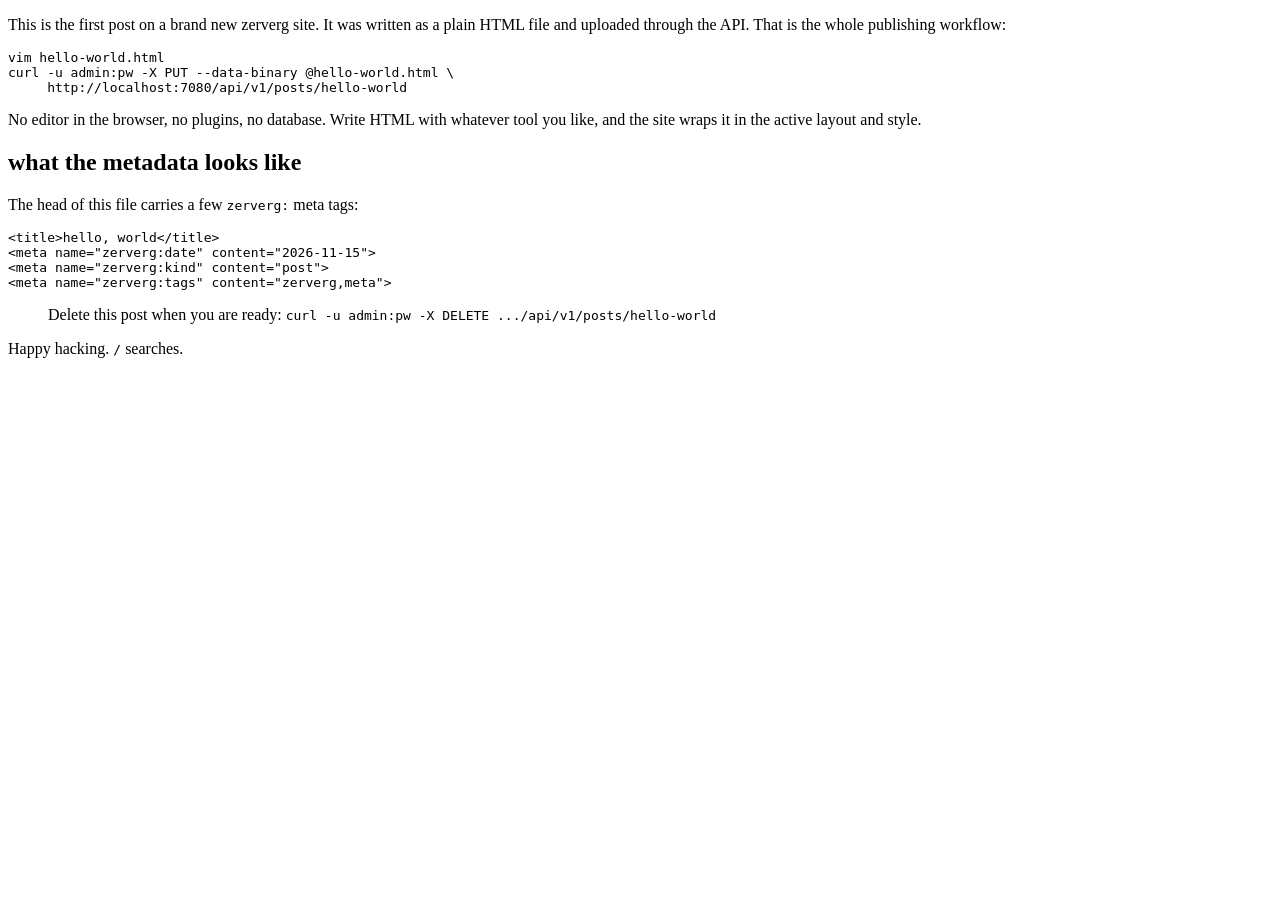
<file: src/defaults/posts/hello-world.html>
<!doctype html>
<html>
<head>
<title>hello, world</title>
<meta name="zerverg:date" content="2026-11-15">
<meta name="zerverg:kind" content="post">
<meta name="zerverg:description" content="The first post on a brand new site, and the whole publishing workflow in one command.">
<meta name="zerverg:image" content="media:posts/hello-world/cover.svg">
<meta name="zerverg:tags" content="zerverg,meta">
</head>
<body>

<p>This is the first post on a brand new zerverg site. It was written as
a plain HTML file and uploaded through the API. That is the whole
publishing workflow:</p>

<pre><code><span class="prompt"></span>vim hello-world.html
<span class="prompt"></span>curl -u admin:pw -X PUT --data-binary @hello-world.html \
     http://localhost:7080/api/v1/posts/hello-world</code></pre>

<p>No editor in the browser, no plugins, no database. Write HTML with
whatever tool you like, and the site wraps it in the active layout and
style.</p>

<h2>what the metadata looks like</h2>

<p>The head of this file carries a few <code>zerverg:</code> meta tags:</p>

<pre><code>&lt;title&gt;hello, world&lt;/title&gt;
&lt;meta name="zerverg:date" content="2026-11-15"&gt;
&lt;meta name="zerverg:kind" content="post"&gt;
&lt;meta name="zerverg:tags" content="zerverg,meta"&gt;</code></pre>

<blockquote>Delete this post when you are ready:
<code>curl -u admin:pw -X DELETE .../api/v1/posts/hello-world</code></blockquote>

<p>Happy hacking. <kbd>/</kbd> searches.</p>

</body>
</html>
</file>
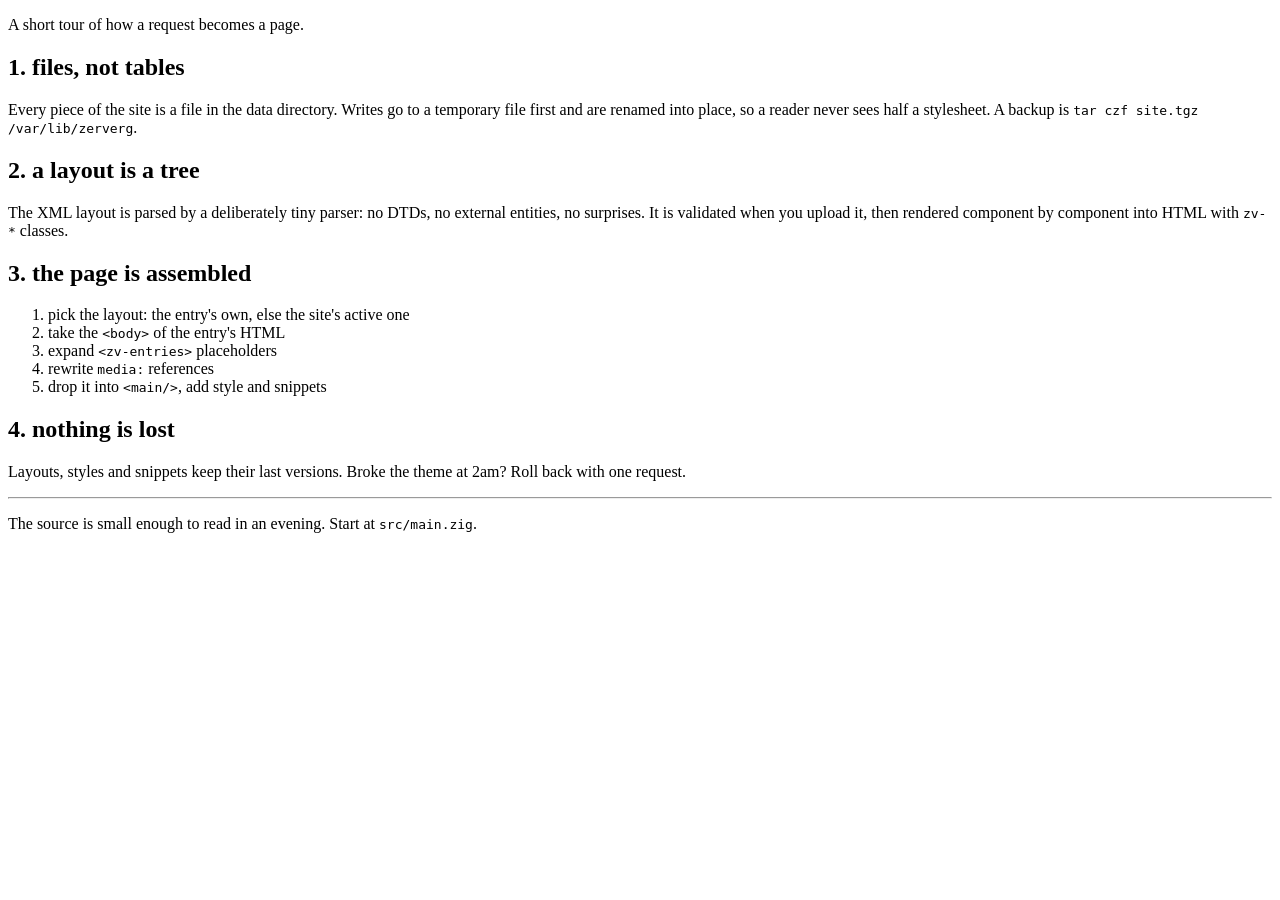
<file: src/defaults/posts/under-the-hood.html>
<!doctype html>
<html>
<head>
<title>under the hood</title>
<meta name="zerverg:date" content="2026-11-14">
<meta name="zerverg:kind" content="post">
<meta name="zerverg:description" content="How a request becomes a page: layouts, entries, styles and snippets, in plain files.">
<meta name="zerverg:image" content="media:posts/under-the-hood/cover.svg">
<meta name="zerverg:tags" content="zerverg,internals">
</head>
<body>

<p>A short tour of how a request becomes a page.</p>

<h2>1. files, not tables</h2>

<p>Every piece of the site is a file in the data directory. Writes go to
a temporary file first and are renamed into place, so a reader never
sees half a stylesheet. A backup is <code>tar czf site.tgz
/var/lib/zerverg</code>.</p>

<h2>2. a layout is a tree</h2>

<p>The XML layout is parsed by a deliberately tiny parser: no DTDs, no
external entities, no surprises. It is validated when you upload it,
then rendered component by component into HTML with <code>zv-*</code>
classes.</p>

<h2>3. the page is assembled</h2>

<ol>
  <li>pick the layout: the entry's own, else the site's active one</li>
  <li>take the <code>&lt;body&gt;</code> of the entry's HTML</li>
  <li>expand <code>&lt;zv-entries&gt;</code> placeholders</li>
  <li>rewrite <code>media:</code> references</li>
  <li>drop it into <code>&lt;main/&gt;</code>, add style and snippets</li>
</ol>

<h2>4. nothing is lost</h2>

<p>Layouts, styles and snippets keep their last versions. Broke the
theme at 2am? Roll back with one request.</p>

<hr>

<p>The source is small enough to read in an evening. Start at
<code>src/main.zig</code>.</p>

</body>
</html>
</file>
